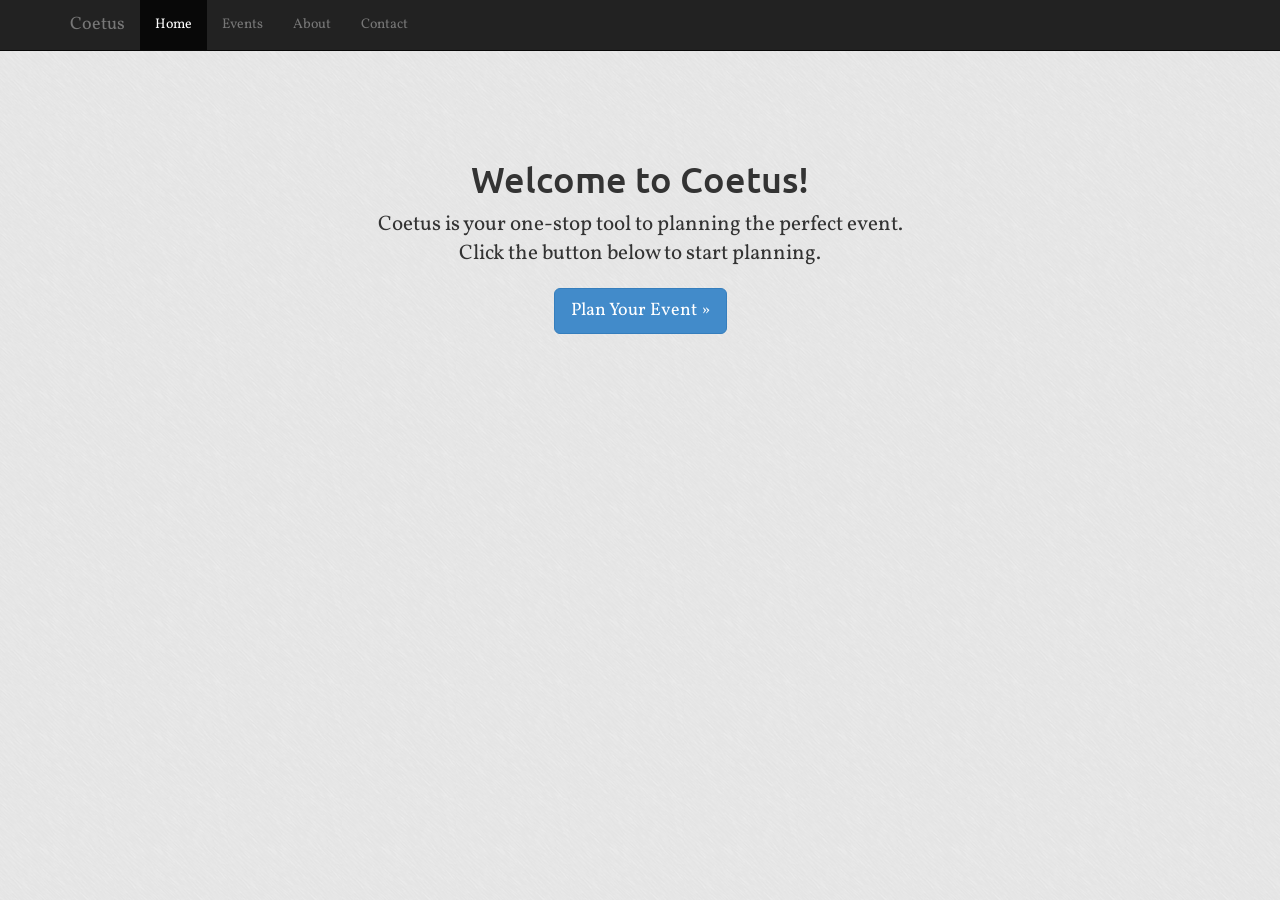
<file: index.html>
<!DOCTYPE html>
<html lang="en">
  <head>
    <meta charset="utf-8">
    <meta http-equiv="X-UA-Compatible" content="IE=edge">
    <meta name="viewport" content="width=device-width, initial-scale=1">
    <meta name="description" content="">
    <meta name="author" content="">
    <link rel="icon" href="bower_components/bootstrap/favicon.ico">

    <title>Coetus</title>

    <!-- Bootstrap core CSS -->
    <link href="bower_components/bootstrap/dist/css/bootstrap.min.css" rel="stylesheet">
	
	<!-- Google font CSS -->
	<link href="http://fonts.googleapis.com/css?family=Ubuntu:bold" rel="stylesheet" type="text/css">
	<link href="http://fonts.googleapis.com/css?family=Vollkorn" rel="stylesheet" type="text/css">


    <!-- Custom styles for this template -->
    <link href="starter-template.css" rel="stylesheet">

    <!-- HTML5 shim and Respond.js IE8 support of HTML5 elements and media queries -->
    <!--[if lt IE 9]>
      <script src="https://oss.maxcdn.com/html5shiv/3.7.2/html5shiv.min.js"></script>
      <script src="https://oss.maxcdn.com/respond/1.4.2/respond.min.js"></script>
    <![endif]-->
  </head>

  <body>

    <div class="navbar navbar-inverse navbar-fixed-top" role="navigation">
      <div class="container">
        <div class="navbar-header">
          <button type="button" class="navbar-toggle" data-toggle="collapse" data-target=".navbar-collapse">
            <span class="sr-only">Toggle navigation</span>
            <span class="icon-bar"></span>
            <span class="icon-bar"></span>
            <span class="icon-bar"></span>
          </button>
          <a class="navbar-brand" href="index.html">Coetus</a>
        </div>
        <div class="collapse navbar-collapse">
          <ul class="nav navbar-nav">
            <li class="active"><a href="index.html">Home</a></li>
			<li><a href="inner/inner.html">Events</a></li>
            <li><a href="#about">About</a></li>
            <li><a href="#contact">Contact</a></li>
          </ul>
        </div><!--/.nav-collapse -->
      </div>
    </div>
	
	

    <div class="container">

      <div class="starter-template">
        <h1>Welcome to Coetus!</h1>
        <p class="lead">Coetus is your one-stop tool to planning the perfect event.<br> Click the button below to start planning.</p>
		<p><a href="inner/inner.html" class="btn btn-primary btn-lg" role="button">Plan Your Event &raquo;</a></p>
      </div>

    </div><!-- /.container -->


    <!-- Bootstrap core JavaScript
    ================================================== -->
    <!-- Placed at the end of the document so the pages load faster -->
    <script type="text/javascript" src="bower_components/jquery/dist/jquery.min.js"></script>
    <script src="bower_components/bootstrap/dist/js/bootstrap.min.js"></script>
	<script type="text/javascript" src="script.js"> </script>
	<script type="text/javascript" src="angular.min.js"></script>
	
  </body>
</html>
</file>
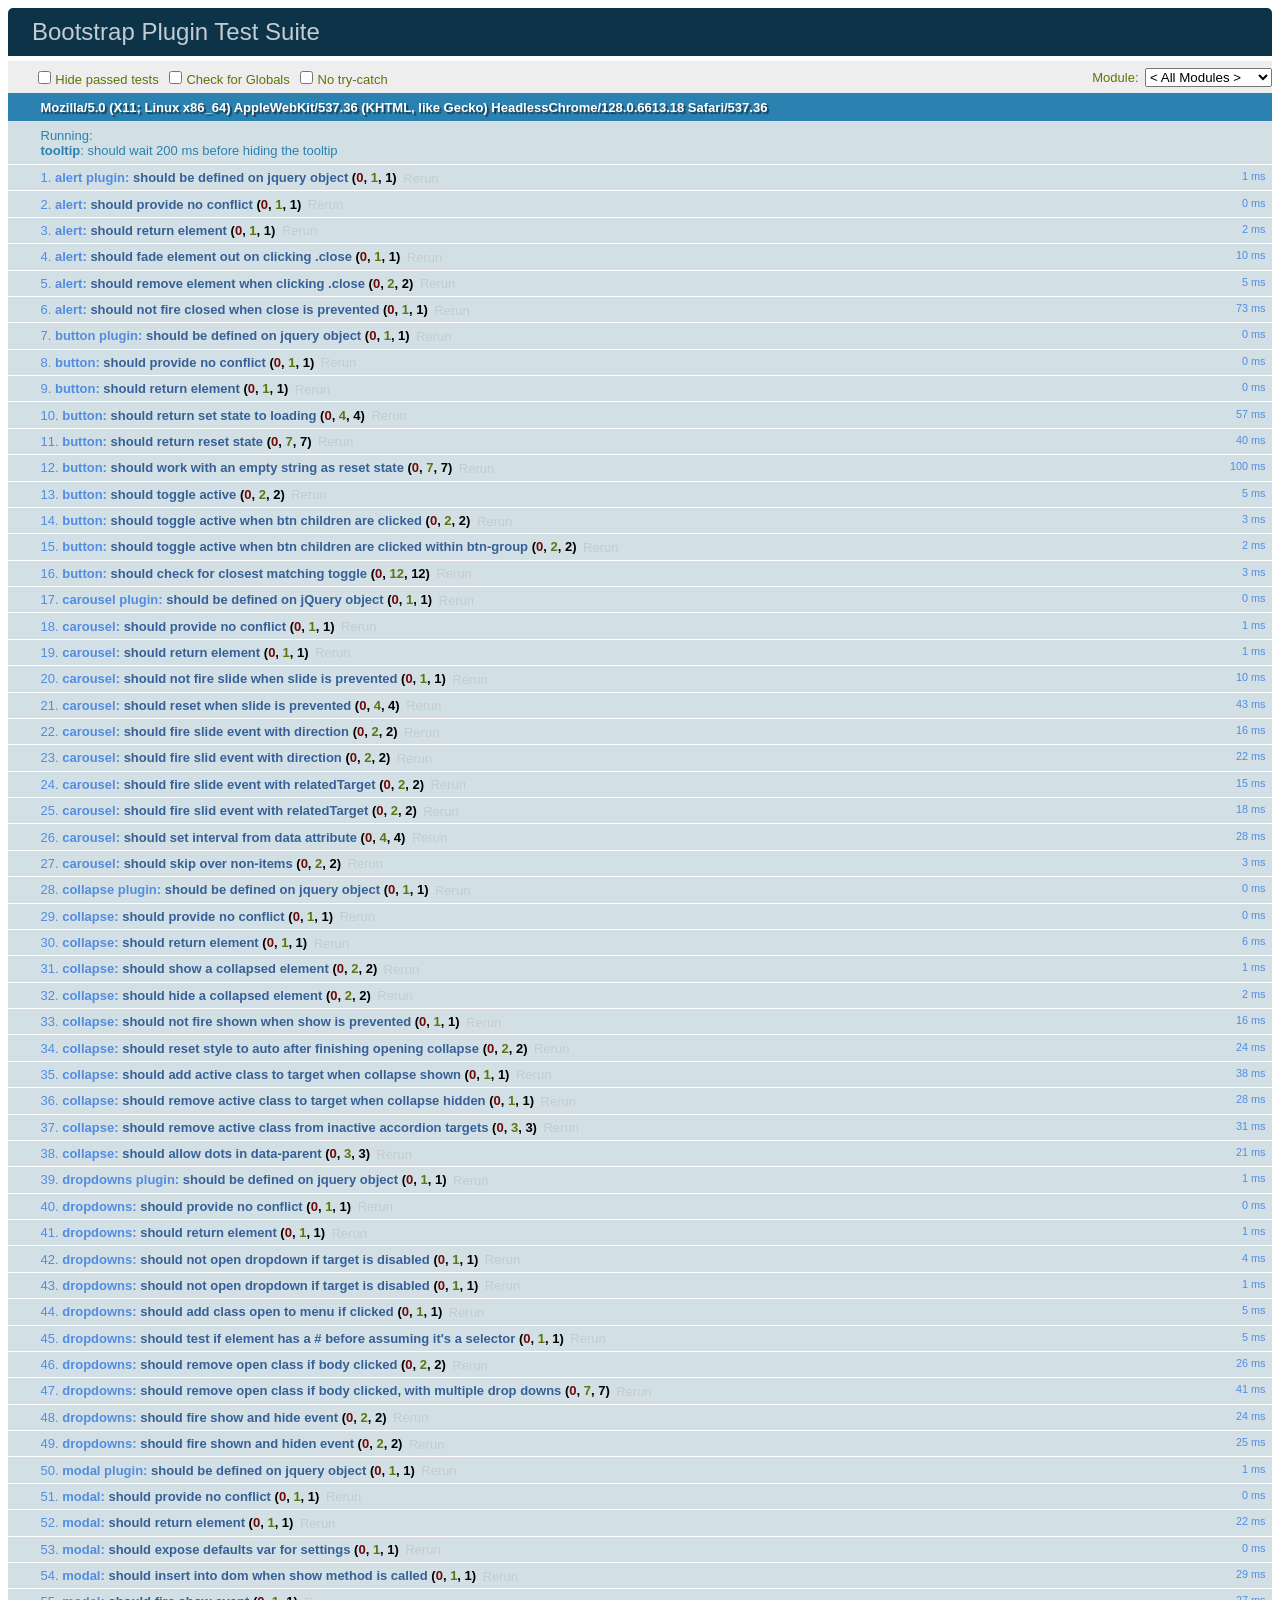
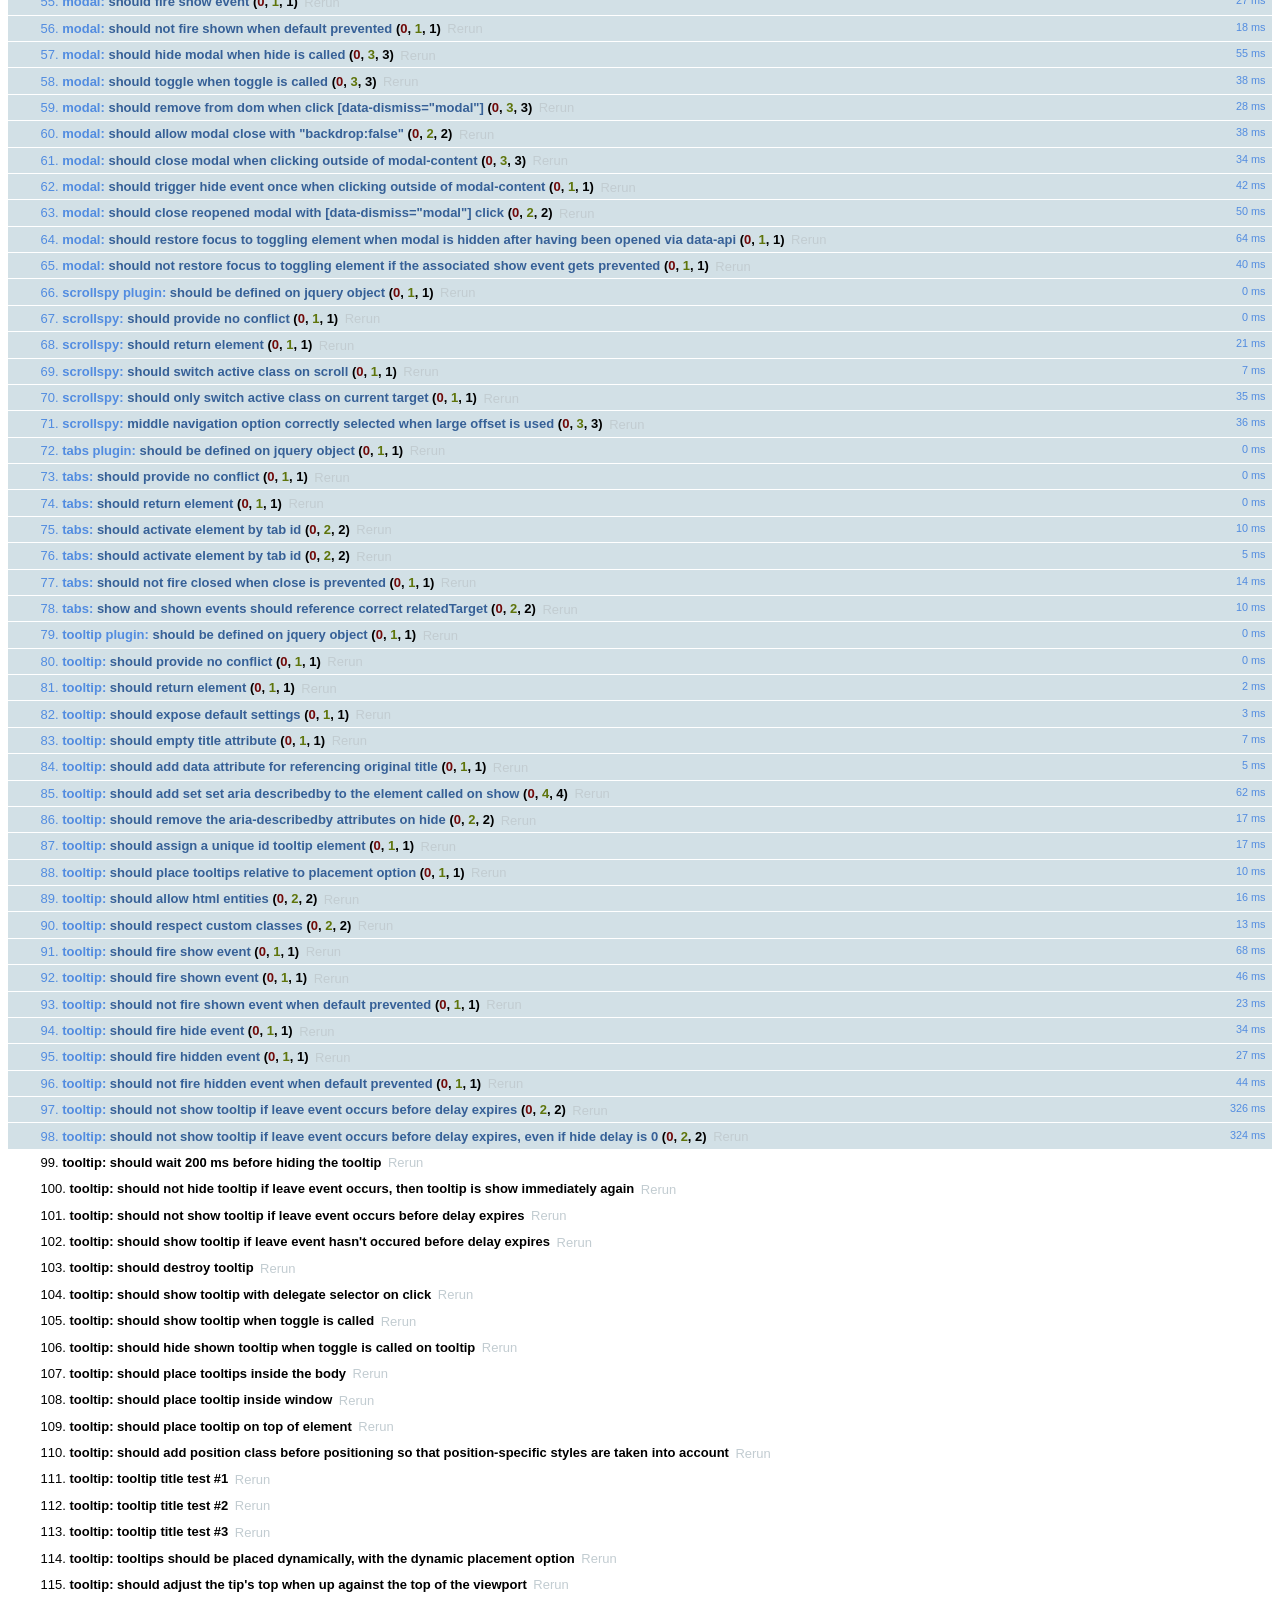
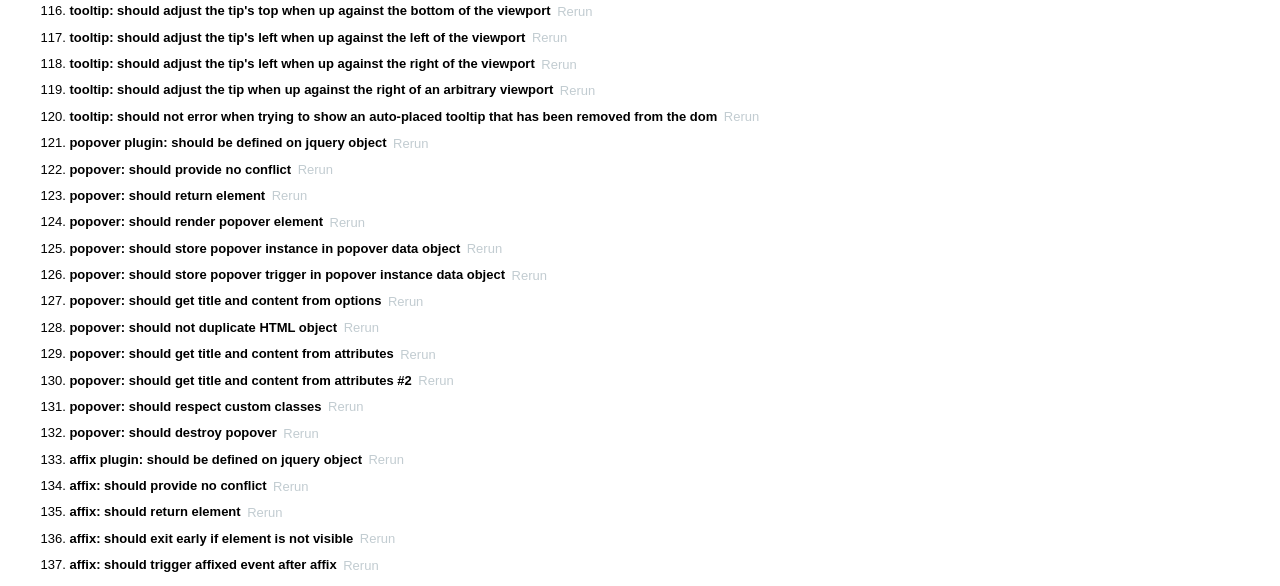
<file: bootstrap-3.2.0/js/tests/index.html>
<!DOCTYPE html>
<html>
  <head>
    <meta charset="utf-8">
    <title>Bootstrap Plugin Test Suite</title>

    <!-- jQuery -->
    <script src="vendor/jquery.min.js"></script>

    <!-- QUnit -->
    <link rel="stylesheet" href="vendor/qunit.css" media="screen">
    <script src="vendor/qunit.js"></script>
    <script>
      // See https://github.com/axemclion/grunt-saucelabs#test-result-details-with-qunit
      var log = []
      QUnit.done = function (test_results) {
        var tests = log.map(function (details) {
          return {
            name: details.name,
            result: details.result,
            expected: details.expected,
            actual: details.actual,
            source: details.source
          }
        })
        test_results.tests = tests

        // Delaying results a bit because in real-world scenario you won't get them immediately
        setTimeout(function () {
          window.global_test_results = test_results
        }, 2000)
      }

      QUnit.testStart(function (testDetails) {
        QUnit.log = function (details) {
          if (!details.result) {
            details.name = testDetails.name
            log.push(details)
          }
        }
      })
    </script>

    <!-- Plugin sources -->
    <script>$.support.transition = false</script>
    <script src="../../js/alert.js"></script>
    <script src="../../js/button.js"></script>
    <script src="../../js/carousel.js"></script>
    <script src="../../js/collapse.js"></script>
    <script src="../../js/dropdown.js"></script>
    <script src="../../js/modal.js"></script>
    <script src="../../js/scrollspy.js"></script>
    <script src="../../js/tab.js"></script>
    <script src="../../js/tooltip.js"></script>
    <script src="../../js/popover.js"></script>
    <script src="../../js/affix.js"></script>

    <!-- Unit tests -->
    <script src="unit/alert.js"></script>
    <script src="unit/button.js"></script>
    <script src="unit/carousel.js"></script>
    <script src="unit/collapse.js"></script>
    <script src="unit/dropdown.js"></script>
    <script src="unit/modal.js"></script>
    <script src="unit/scrollspy.js"></script>
    <script src="unit/tab.js"></script>
    <script src="unit/tooltip.js"></script>
    <script src="unit/popover.js"></script>
    <script src="unit/affix.js"></script>

  </head>
  <body>
    <div>
      <div id="qunit"></div>
      <div id="qunit-fixture"></div>
    </div>
  </body>
</html>
</file>
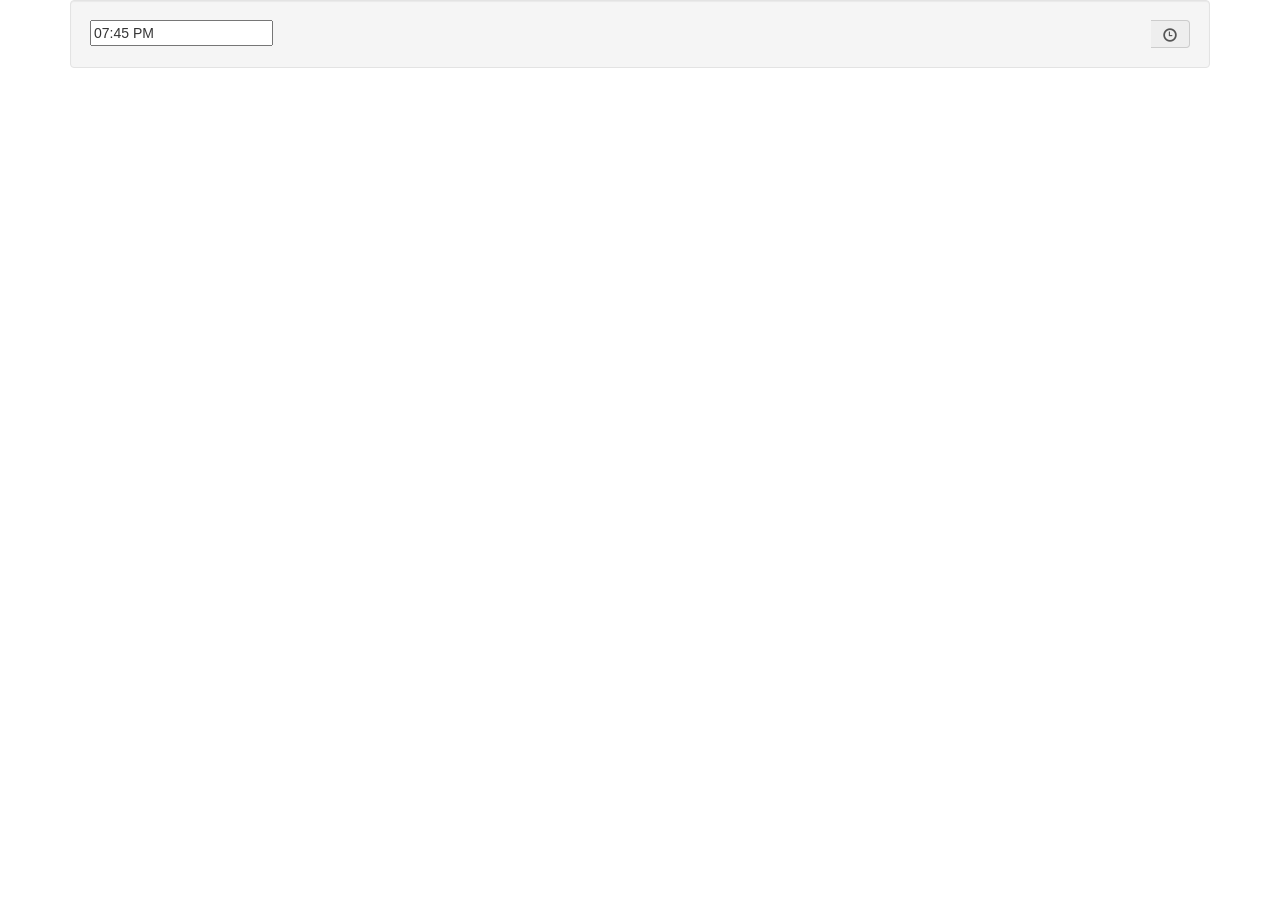
<file: bower_components/bootstrap-3-timepicker-master/demo/index.html>
<html>
    <head>
        <title>Bootstrap 3 Timepicker demo</title>
        <script src="//code.jquery.com/jquery-1.10.1.min.js"></script>
        <link rel="stylesheet" href="//netdna.bootstrapcdn.com/bootstrap/3.1.1/css/bootstrap.min.css">
        <script src="//netdna.bootstrapcdn.com/bootstrap/3.1.1/js/bootstrap.min.js"></script>

        <link href="../css/bootstrap-timepicker.min.css" rel="stylesheet">
        <script src="../js/bootstrap-timepicker.js"></script>
    </head>
    <body>
        <div class="container">
            <div class="col-md-12 well">
                <div class="input-group bootstrap-timepicker">
                    <input id="timepicker1" type="text" class="input-small">
                    <span class="input-group-addon"><i class="glyphicon glyphicon-time"></i></span>
                </div>
            </div>
        </div>
        <script type="text/javascript">
            $('#timepicker1').timepicker();
        </script>
    </body>
</html>
</file>
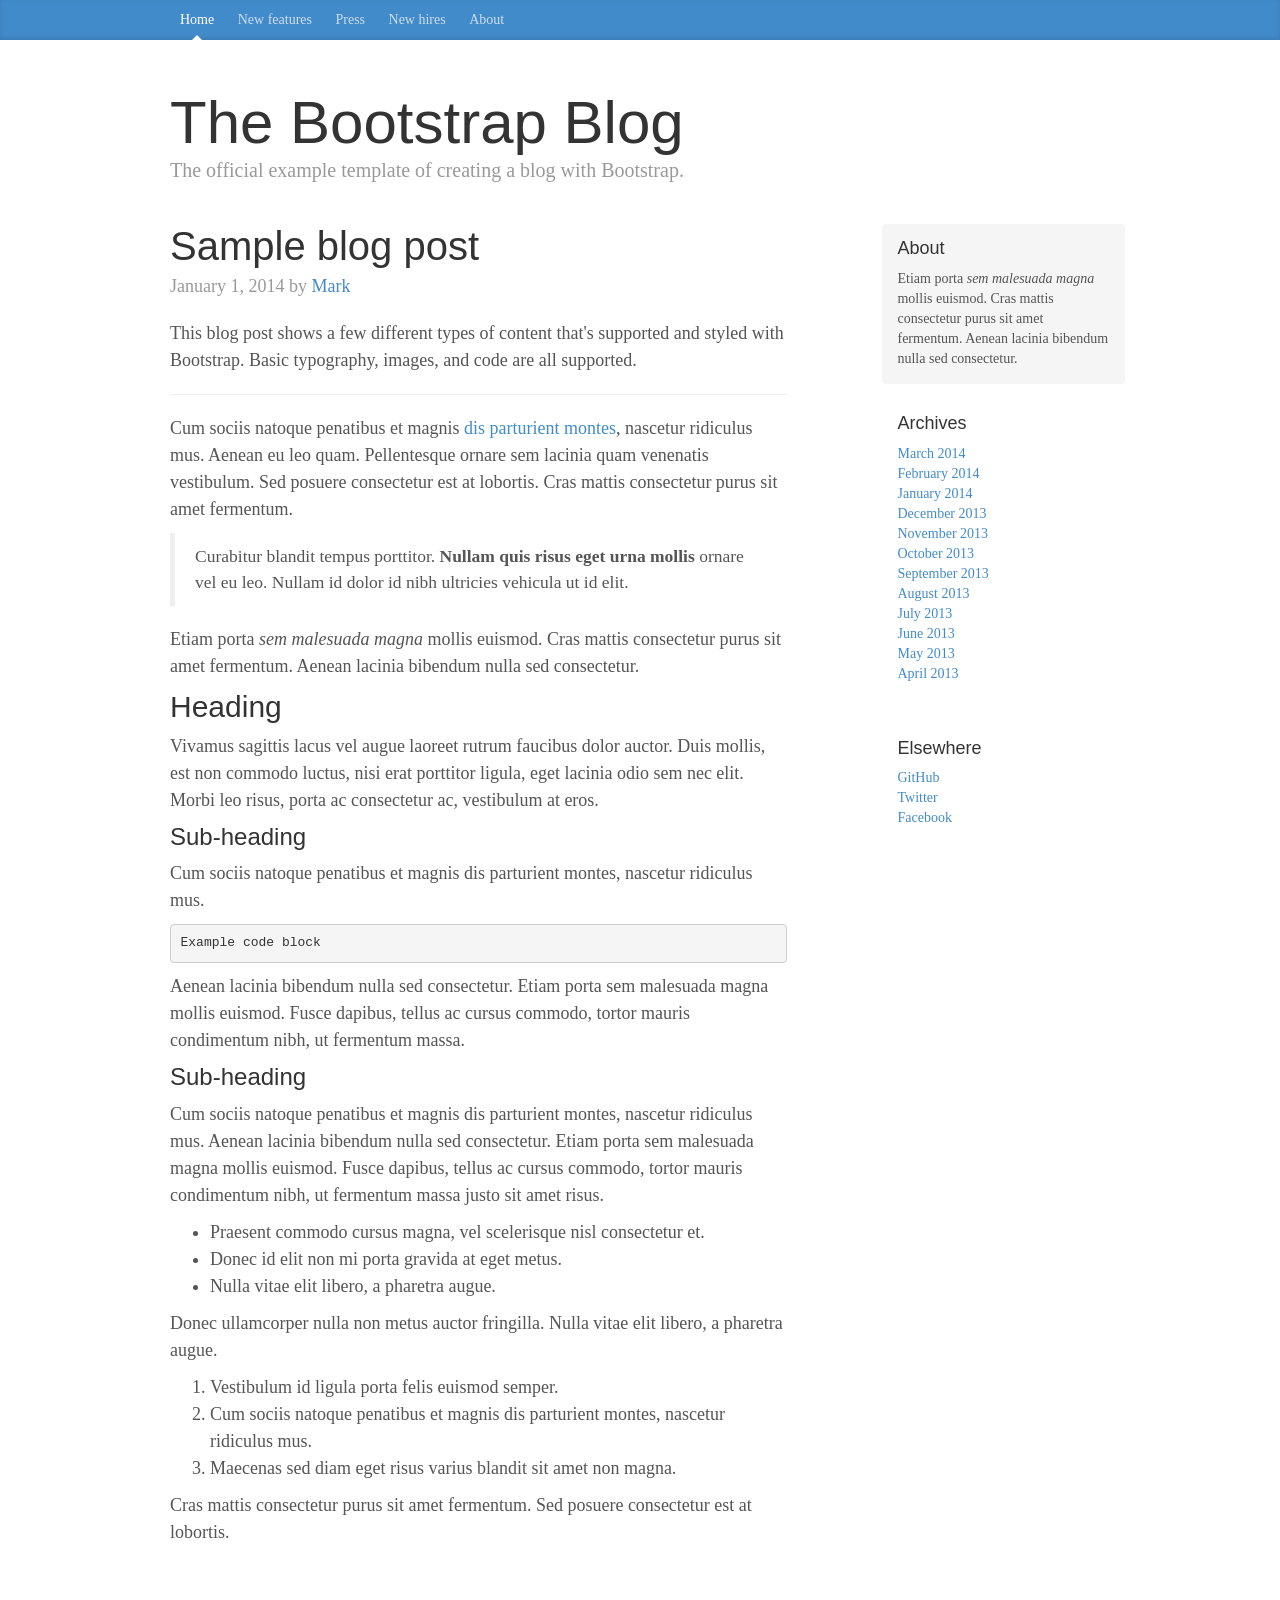
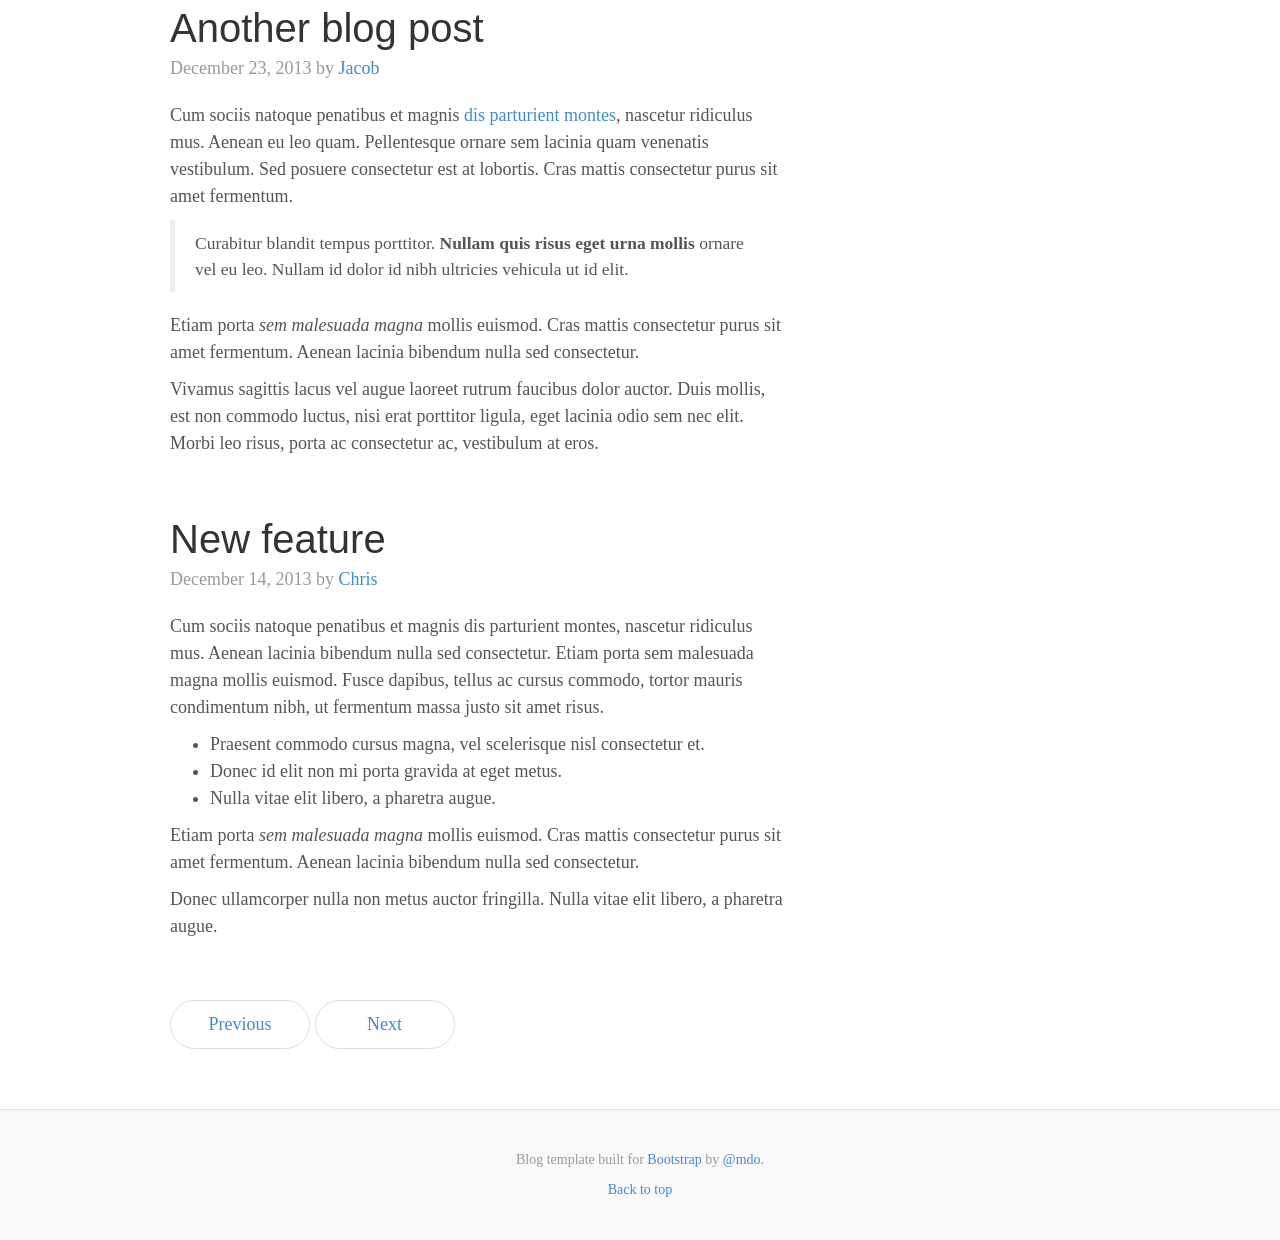
<file: bootstrap-3.2.0/docs/examples/blog/index.html>
<!DOCTYPE html>
<html lang="en">
  <head>
    <meta charset="utf-8">
    <meta http-equiv="X-UA-Compatible" content="IE=edge">
    <meta name="viewport" content="width=device-width, initial-scale=1">
    <meta name="description" content="">
    <meta name="author" content="">
    <link rel="icon" href="../../favicon.ico">

    <title>Blog Template for Bootstrap</title>

    <!-- Bootstrap core CSS -->
    <link href="../../dist/css/bootstrap.min.css" rel="stylesheet">

    <!-- Custom styles for this template -->
    <link href="blog.css" rel="stylesheet">

    <!-- Just for debugging purposes. Don't actually copy these 2 lines! -->
    <!--[if lt IE 9]><script src="../../assets/js/ie8-responsive-file-warning.js"></script><![endif]-->
    <script src="../../assets/js/ie-emulation-modes-warning.js"></script>

    <!-- IE10 viewport hack for Surface/desktop Windows 8 bug -->
    <script src="../../assets/js/ie10-viewport-bug-workaround.js"></script>

    <!-- HTML5 shim and Respond.js IE8 support of HTML5 elements and media queries -->
    <!--[if lt IE 9]>
      <script src="https://oss.maxcdn.com/html5shiv/3.7.2/html5shiv.min.js"></script>
      <script src="https://oss.maxcdn.com/respond/1.4.2/respond.min.js"></script>
    <![endif]-->
  </head>

  <body>

    <div class="blog-masthead">
      <div class="container">
        <nav class="blog-nav">
          <a class="blog-nav-item active" href="#">Home</a>
          <a class="blog-nav-item" href="#">New features</a>
          <a class="blog-nav-item" href="#">Press</a>
          <a class="blog-nav-item" href="#">New hires</a>
          <a class="blog-nav-item" href="#">About</a>
        </nav>
      </div>
    </div>

    <div class="container">

      <div class="blog-header">
        <h1 class="blog-title">The Bootstrap Blog</h1>
        <p class="lead blog-description">The official example template of creating a blog with Bootstrap.</p>
      </div>

      <div class="row">

        <div class="col-sm-8 blog-main">

          <div class="blog-post">
            <h2 class="blog-post-title">Sample blog post</h2>
            <p class="blog-post-meta">January 1, 2014 by <a href="#">Mark</a></p>

            <p>This blog post shows a few different types of content that's supported and styled with Bootstrap. Basic typography, images, and code are all supported.</p>
            <hr>
            <p>Cum sociis natoque penatibus et magnis <a href="#">dis parturient montes</a>, nascetur ridiculus mus. Aenean eu leo quam. Pellentesque ornare sem lacinia quam venenatis vestibulum. Sed posuere consectetur est at lobortis. Cras mattis consectetur purus sit amet fermentum.</p>
            <blockquote>
              <p>Curabitur blandit tempus porttitor. <strong>Nullam quis risus eget urna mollis</strong> ornare vel eu leo. Nullam id dolor id nibh ultricies vehicula ut id elit.</p>
            </blockquote>
            <p>Etiam porta <em>sem malesuada magna</em> mollis euismod. Cras mattis consectetur purus sit amet fermentum. Aenean lacinia bibendum nulla sed consectetur.</p>
            <h2>Heading</h2>
            <p>Vivamus sagittis lacus vel augue laoreet rutrum faucibus dolor auctor. Duis mollis, est non commodo luctus, nisi erat porttitor ligula, eget lacinia odio sem nec elit. Morbi leo risus, porta ac consectetur ac, vestibulum at eros.</p>
            <h3>Sub-heading</h3>
            <p>Cum sociis natoque penatibus et magnis dis parturient montes, nascetur ridiculus mus.</p>
            <pre><code>Example code block</code></pre>
            <p>Aenean lacinia bibendum nulla sed consectetur. Etiam porta sem malesuada magna mollis euismod. Fusce dapibus, tellus ac cursus commodo, tortor mauris condimentum nibh, ut fermentum massa.</p>
            <h3>Sub-heading</h3>
            <p>Cum sociis natoque penatibus et magnis dis parturient montes, nascetur ridiculus mus. Aenean lacinia bibendum nulla sed consectetur. Etiam porta sem malesuada magna mollis euismod. Fusce dapibus, tellus ac cursus commodo, tortor mauris condimentum nibh, ut fermentum massa justo sit amet risus.</p>
            <ul>
              <li>Praesent commodo cursus magna, vel scelerisque nisl consectetur et.</li>
              <li>Donec id elit non mi porta gravida at eget metus.</li>
              <li>Nulla vitae elit libero, a pharetra augue.</li>
            </ul>
            <p>Donec ullamcorper nulla non metus auctor fringilla. Nulla vitae elit libero, a pharetra augue.</p>
            <ol>
              <li>Vestibulum id ligula porta felis euismod semper.</li>
              <li>Cum sociis natoque penatibus et magnis dis parturient montes, nascetur ridiculus mus.</li>
              <li>Maecenas sed diam eget risus varius blandit sit amet non magna.</li>
            </ol>
            <p>Cras mattis consectetur purus sit amet fermentum. Sed posuere consectetur est at lobortis.</p>
          </div><!-- /.blog-post -->

          <div class="blog-post">
            <h2 class="blog-post-title">Another blog post</h2>
            <p class="blog-post-meta">December 23, 2013 by <a href="#">Jacob</a></p>

            <p>Cum sociis natoque penatibus et magnis <a href="#">dis parturient montes</a>, nascetur ridiculus mus. Aenean eu leo quam. Pellentesque ornare sem lacinia quam venenatis vestibulum. Sed posuere consectetur est at lobortis. Cras mattis consectetur purus sit amet fermentum.</p>
            <blockquote>
              <p>Curabitur blandit tempus porttitor. <strong>Nullam quis risus eget urna mollis</strong> ornare vel eu leo. Nullam id dolor id nibh ultricies vehicula ut id elit.</p>
            </blockquote>
            <p>Etiam porta <em>sem malesuada magna</em> mollis euismod. Cras mattis consectetur purus sit amet fermentum. Aenean lacinia bibendum nulla sed consectetur.</p>
            <p>Vivamus sagittis lacus vel augue laoreet rutrum faucibus dolor auctor. Duis mollis, est non commodo luctus, nisi erat porttitor ligula, eget lacinia odio sem nec elit. Morbi leo risus, porta ac consectetur ac, vestibulum at eros.</p>
          </div><!-- /.blog-post -->

          <div class="blog-post">
            <h2 class="blog-post-title">New feature</h2>
            <p class="blog-post-meta">December 14, 2013 by <a href="#">Chris</a></p>

            <p>Cum sociis natoque penatibus et magnis dis parturient montes, nascetur ridiculus mus. Aenean lacinia bibendum nulla sed consectetur. Etiam porta sem malesuada magna mollis euismod. Fusce dapibus, tellus ac cursus commodo, tortor mauris condimentum nibh, ut fermentum massa justo sit amet risus.</p>
            <ul>
              <li>Praesent commodo cursus magna, vel scelerisque nisl consectetur et.</li>
              <li>Donec id elit non mi porta gravida at eget metus.</li>
              <li>Nulla vitae elit libero, a pharetra augue.</li>
            </ul>
            <p>Etiam porta <em>sem malesuada magna</em> mollis euismod. Cras mattis consectetur purus sit amet fermentum. Aenean lacinia bibendum nulla sed consectetur.</p>
            <p>Donec ullamcorper nulla non metus auctor fringilla. Nulla vitae elit libero, a pharetra augue.</p>
          </div><!-- /.blog-post -->

          <ul class="pager">
            <li><a href="#">Previous</a></li>
            <li><a href="#">Next</a></li>
          </ul>

        </div><!-- /.blog-main -->

        <div class="col-sm-3 col-sm-offset-1 blog-sidebar">
          <div class="sidebar-module sidebar-module-inset">
            <h4>About</h4>
            <p>Etiam porta <em>sem malesuada magna</em> mollis euismod. Cras mattis consectetur purus sit amet fermentum. Aenean lacinia bibendum nulla sed consectetur.</p>
          </div>
          <div class="sidebar-module">
            <h4>Archives</h4>
            <ol class="list-unstyled">
              <li><a href="#">March 2014</a></li>
              <li><a href="#">February 2014</a></li>
              <li><a href="#">January 2014</a></li>
              <li><a href="#">December 2013</a></li>
              <li><a href="#">November 2013</a></li>
              <li><a href="#">October 2013</a></li>
              <li><a href="#">September 2013</a></li>
              <li><a href="#">August 2013</a></li>
              <li><a href="#">July 2013</a></li>
              <li><a href="#">June 2013</a></li>
              <li><a href="#">May 2013</a></li>
              <li><a href="#">April 2013</a></li>
            </ol>
          </div>
          <div class="sidebar-module">
            <h4>Elsewhere</h4>
            <ol class="list-unstyled">
              <li><a href="#">GitHub</a></li>
              <li><a href="#">Twitter</a></li>
              <li><a href="#">Facebook</a></li>
            </ol>
          </div>
        </div><!-- /.blog-sidebar -->

      </div><!-- /.row -->

    </div><!-- /.container -->

    <div class="blog-footer">
      <p>Blog template built for <a href="http://getbootstrap.com">Bootstrap</a> by <a href="https://twitter.com/mdo">@mdo</a>.</p>
      <p>
        <a href="#">Back to top</a>
      </p>
    </div>


    <!-- Bootstrap core JavaScript
    ================================================== -->
    <!-- Placed at the end of the document so the pages load faster -->
    <script src="https://ajax.googleapis.com/ajax/libs/jquery/1.11.1/jquery.min.js"></script>
    <script src="../../dist/js/bootstrap.min.js"></script>
    <script src="../../assets/js/docs.min.js"></script>
  </body>
</html>
</file>
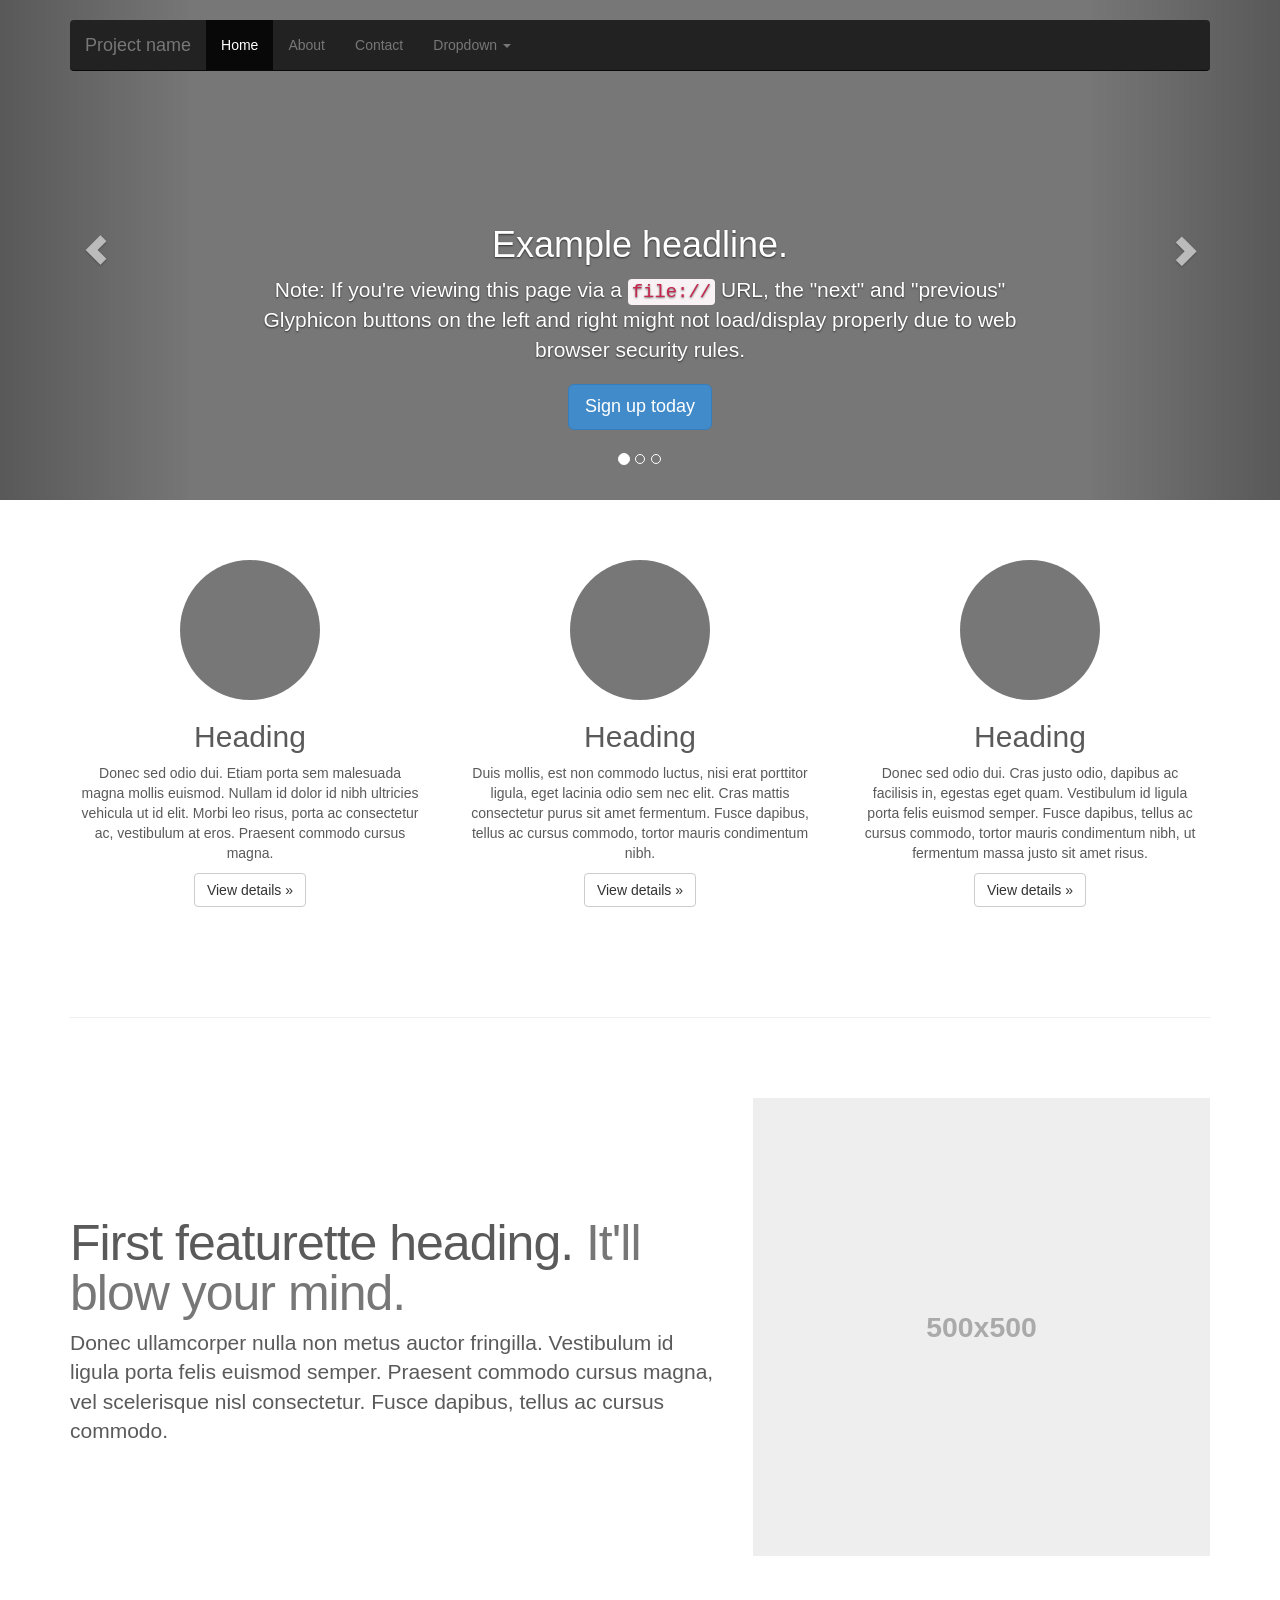
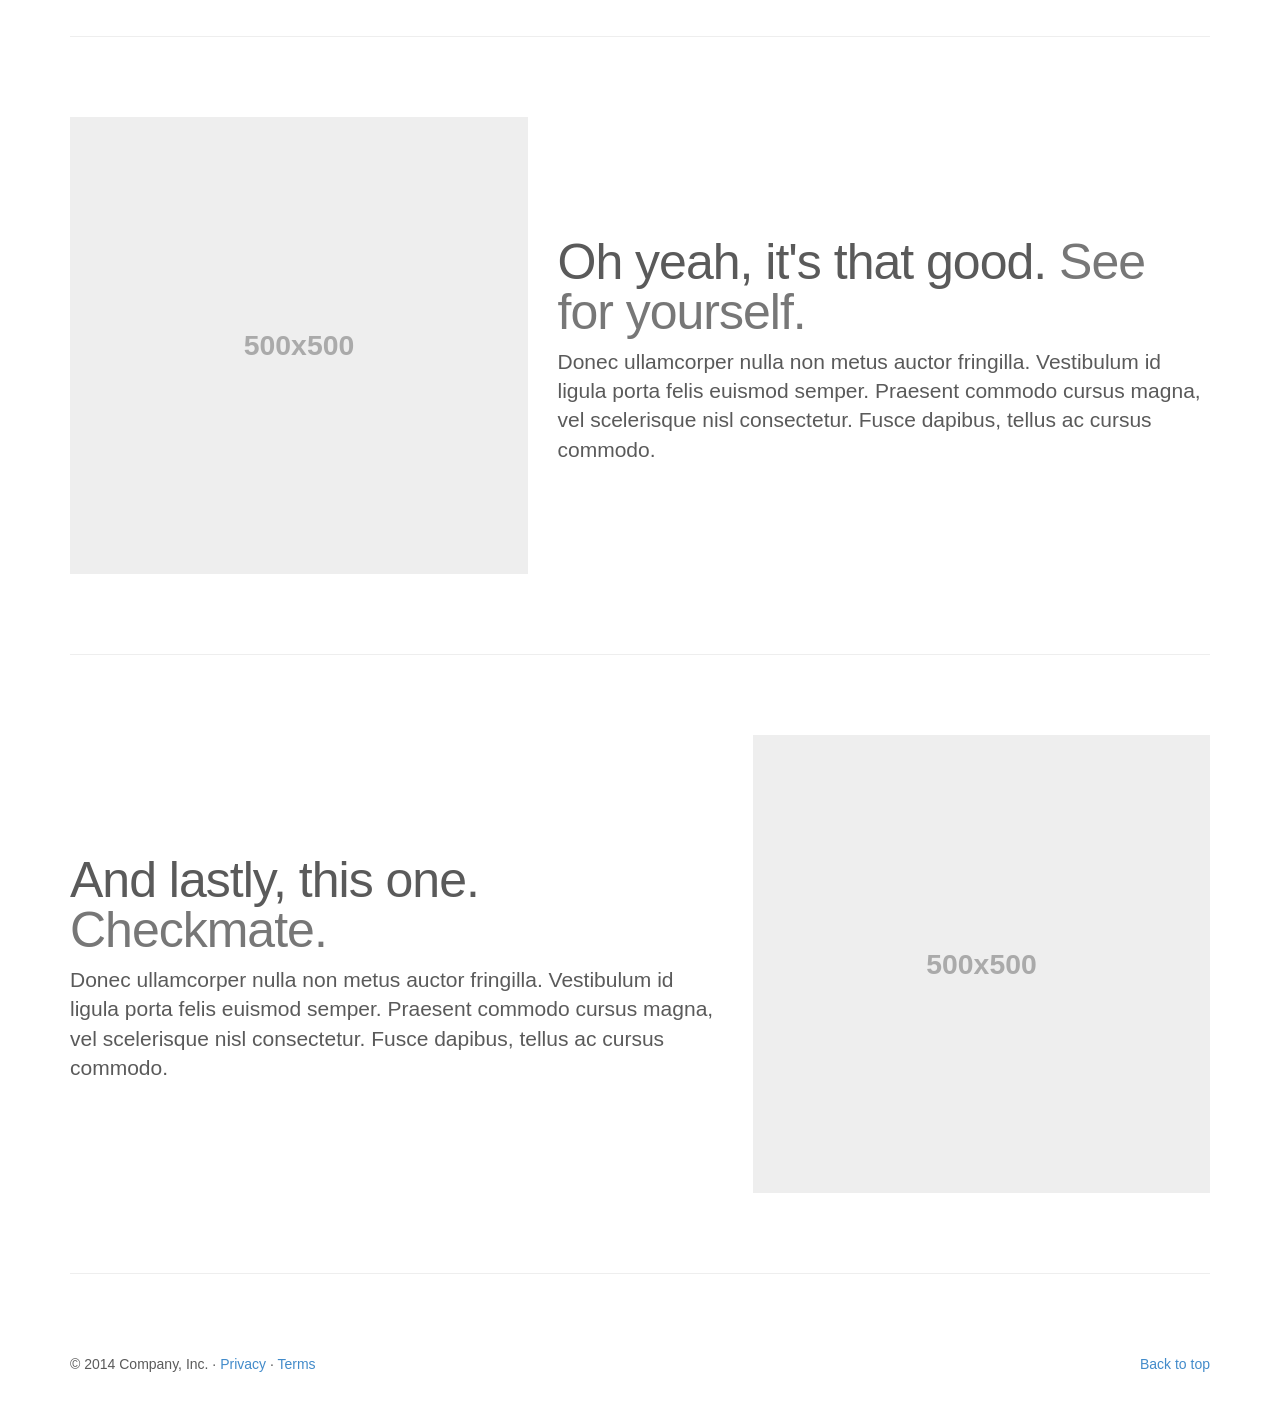
<file: bootstrap-3.2.0/docs/examples/carousel/index.html>
<!DOCTYPE html>
<html lang="en">
  <head>
    <meta charset="utf-8">
    <meta http-equiv="X-UA-Compatible" content="IE=edge">
    <meta name="viewport" content="width=device-width, initial-scale=1">
    <meta name="description" content="">
    <meta name="author" content="">
    <link rel="icon" href="../../favicon.ico">

    <title>Carousel Template for Bootstrap</title>

    <!-- Bootstrap core CSS -->
    <link href="../../dist/css/bootstrap.min.css" rel="stylesheet">

    <!-- Just for debugging purposes. Don't actually copy these 2 lines! -->
    <!--[if lt IE 9]><script src="../../assets/js/ie8-responsive-file-warning.js"></script><![endif]-->
    <script src="../../assets/js/ie-emulation-modes-warning.js"></script>

    <!-- IE10 viewport hack for Surface/desktop Windows 8 bug -->
    <script src="../../assets/js/ie10-viewport-bug-workaround.js"></script>

    <!-- HTML5 shim and Respond.js IE8 support of HTML5 elements and media queries -->
    <!--[if lt IE 9]>
      <script src="https://oss.maxcdn.com/html5shiv/3.7.2/html5shiv.min.js"></script>
      <script src="https://oss.maxcdn.com/respond/1.4.2/respond.min.js"></script>
    <![endif]-->

    <!-- Custom styles for this template -->
    <link href="carousel.css" rel="stylesheet">
  </head>
<!-- NAVBAR
================================================== -->
  <body>
    <div class="navbar-wrapper">
      <div class="container">

        <div class="navbar navbar-inverse navbar-static-top" role="navigation">
          <div class="container">
            <div class="navbar-header">
              <button type="button" class="navbar-toggle" data-toggle="collapse" data-target=".navbar-collapse">
                <span class="sr-only">Toggle navigation</span>
                <span class="icon-bar"></span>
                <span class="icon-bar"></span>
                <span class="icon-bar"></span>
              </button>
              <a class="navbar-brand" href="#">Project name</a>
            </div>
            <div class="navbar-collapse collapse">
              <ul class="nav navbar-nav">
                <li class="active"><a href="#">Home</a></li>
                <li><a href="#about">About</a></li>
                <li><a href="#contact">Contact</a></li>
                <li class="dropdown">
                  <a href="#" class="dropdown-toggle" data-toggle="dropdown">Dropdown <span class="caret"></span></a>
                  <ul class="dropdown-menu" role="menu">
                    <li><a href="#">Action</a></li>
                    <li><a href="#">Another action</a></li>
                    <li><a href="#">Something else here</a></li>
                    <li class="divider"></li>
                    <li class="dropdown-header">Nav header</li>
                    <li><a href="#">Separated link</a></li>
                    <li><a href="#">One more separated link</a></li>
                  </ul>
                </li>
              </ul>
            </div>
          </div>
        </div>

      </div>
    </div>


    <!-- Carousel
    ================================================== -->
    <div id="myCarousel" class="carousel slide" data-ride="carousel">
      <!-- Indicators -->
      <ol class="carousel-indicators">
        <li data-target="#myCarousel" data-slide-to="0" class="active"></li>
        <li data-target="#myCarousel" data-slide-to="1"></li>
        <li data-target="#myCarousel" data-slide-to="2"></li>
      </ol>
      <div class="carousel-inner">
        <div class="item active">
          <img src="[data-uri]" alt="First slide">
          <div class="container">
            <div class="carousel-caption">
              <h1>Example headline.</h1>
              <p>Note: If you're viewing this page via a <code>file://</code> URL, the "next" and "previous" Glyphicon buttons on the left and right might not load/display properly due to web browser security rules.</p>
              <p><a class="btn btn-lg btn-primary" href="#" role="button">Sign up today</a></p>
            </div>
          </div>
        </div>
        <div class="item">
          <img src="[data-uri]" alt="Second slide">
          <div class="container">
            <div class="carousel-caption">
              <h1>Another example headline.</h1>
              <p>Cras justo odio, dapibus ac facilisis in, egestas eget quam. Donec id elit non mi porta gravida at eget metus. Nullam id dolor id nibh ultricies vehicula ut id elit.</p>
              <p><a class="btn btn-lg btn-primary" href="#" role="button">Learn more</a></p>
            </div>
          </div>
        </div>
        <div class="item">
          <img src="[data-uri]" alt="Third slide">
          <div class="container">
            <div class="carousel-caption">
              <h1>One more for good measure.</h1>
              <p>Cras justo odio, dapibus ac facilisis in, egestas eget quam. Donec id elit non mi porta gravida at eget metus. Nullam id dolor id nibh ultricies vehicula ut id elit.</p>
              <p><a class="btn btn-lg btn-primary" href="#" role="button">Browse gallery</a></p>
            </div>
          </div>
        </div>
      </div>
      <a class="left carousel-control" href="#myCarousel" role="button" data-slide="prev"><span class="glyphicon glyphicon-chevron-left"></span></a>
      <a class="right carousel-control" href="#myCarousel" role="button" data-slide="next"><span class="glyphicon glyphicon-chevron-right"></span></a>
    </div><!-- /.carousel -->



    <!-- Marketing messaging and featurettes
    ================================================== -->
    <!-- Wrap the rest of the page in another container to center all the content. -->

    <div class="container marketing">

      <!-- Three columns of text below the carousel -->
      <div class="row">
        <div class="col-lg-4">
          <img class="img-circle" src="[data-uri]" alt="Generic placeholder image" style="width: 140px; height: 140px;">
          <h2>Heading</h2>
          <p>Donec sed odio dui. Etiam porta sem malesuada magna mollis euismod. Nullam id dolor id nibh ultricies vehicula ut id elit. Morbi leo risus, porta ac consectetur ac, vestibulum at eros. Praesent commodo cursus magna.</p>
          <p><a class="btn btn-default" href="#" role="button">View details &raquo;</a></p>
        </div><!-- /.col-lg-4 -->
        <div class="col-lg-4">
          <img class="img-circle" src="[data-uri]" alt="Generic placeholder image" style="width: 140px; height: 140px;">
          <h2>Heading</h2>
          <p>Duis mollis, est non commodo luctus, nisi erat porttitor ligula, eget lacinia odio sem nec elit. Cras mattis consectetur purus sit amet fermentum. Fusce dapibus, tellus ac cursus commodo, tortor mauris condimentum nibh.</p>
          <p><a class="btn btn-default" href="#" role="button">View details &raquo;</a></p>
        </div><!-- /.col-lg-4 -->
        <div class="col-lg-4">
          <img class="img-circle" src="[data-uri]" alt="Generic placeholder image" style="width: 140px; height: 140px;">
          <h2>Heading</h2>
          <p>Donec sed odio dui. Cras justo odio, dapibus ac facilisis in, egestas eget quam. Vestibulum id ligula porta felis euismod semper. Fusce dapibus, tellus ac cursus commodo, tortor mauris condimentum nibh, ut fermentum massa justo sit amet risus.</p>
          <p><a class="btn btn-default" href="#" role="button">View details &raquo;</a></p>
        </div><!-- /.col-lg-4 -->
      </div><!-- /.row -->


      <!-- START THE FEATURETTES -->

      <hr class="featurette-divider">

      <div class="row featurette">
        <div class="col-md-7">
          <h2 class="featurette-heading">First featurette heading. <span class="text-muted">It'll blow your mind.</span></h2>
          <p class="lead">Donec ullamcorper nulla non metus auctor fringilla. Vestibulum id ligula porta felis euismod semper. Praesent commodo cursus magna, vel scelerisque nisl consectetur. Fusce dapibus, tellus ac cursus commodo.</p>
        </div>
        <div class="col-md-5">
          <img class="featurette-image img-responsive" data-src="holder.js/500x500/auto" alt="Generic placeholder image">
        </div>
      </div>

      <hr class="featurette-divider">

      <div class="row featurette">
        <div class="col-md-5">
          <img class="featurette-image img-responsive" data-src="holder.js/500x500/auto" alt="Generic placeholder image">
        </div>
        <div class="col-md-7">
          <h2 class="featurette-heading">Oh yeah, it's that good. <span class="text-muted">See for yourself.</span></h2>
          <p class="lead">Donec ullamcorper nulla non metus auctor fringilla. Vestibulum id ligula porta felis euismod semper. Praesent commodo cursus magna, vel scelerisque nisl consectetur. Fusce dapibus, tellus ac cursus commodo.</p>
        </div>
      </div>

      <hr class="featurette-divider">

      <div class="row featurette">
        <div class="col-md-7">
          <h2 class="featurette-heading">And lastly, this one. <span class="text-muted">Checkmate.</span></h2>
          <p class="lead">Donec ullamcorper nulla non metus auctor fringilla. Vestibulum id ligula porta felis euismod semper. Praesent commodo cursus magna, vel scelerisque nisl consectetur. Fusce dapibus, tellus ac cursus commodo.</p>
        </div>
        <div class="col-md-5">
          <img class="featurette-image img-responsive" data-src="holder.js/500x500/auto" alt="Generic placeholder image">
        </div>
      </div>

      <hr class="featurette-divider">

      <!-- /END THE FEATURETTES -->


      <!-- FOOTER -->
      <footer>
        <p class="pull-right"><a href="#">Back to top</a></p>
        <p>&copy; 2014 Company, Inc. &middot; <a href="#">Privacy</a> &middot; <a href="#">Terms</a></p>
      </footer>

    </div><!-- /.container -->


    <!-- Bootstrap core JavaScript
    ================================================== -->
    <!-- Placed at the end of the document so the pages load faster -->
    <script src="https://ajax.googleapis.com/ajax/libs/jquery/1.11.1/jquery.min.js"></script>
    <script src="../../dist/js/bootstrap.min.js"></script>
    <script src="../../assets/js/docs.min.js"></script>
  </body>
</html>
</file>
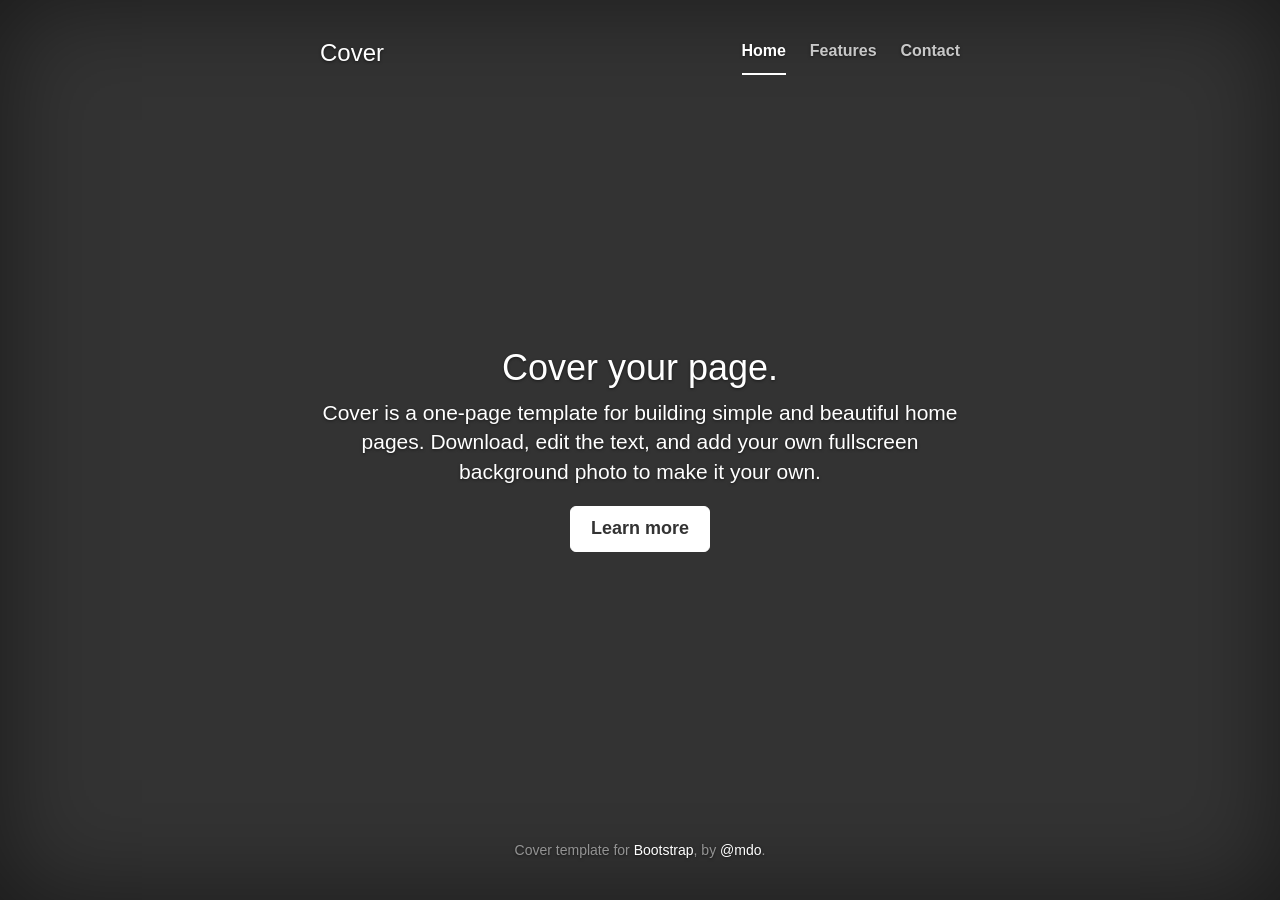
<file: bootstrap-3.2.0/docs/examples/cover/index.html>
<!DOCTYPE html>
<html lang="en">
  <head>
    <meta charset="utf-8">
    <meta http-equiv="X-UA-Compatible" content="IE=edge">
    <meta name="viewport" content="width=device-width, initial-scale=1">
    <meta name="description" content="">
    <meta name="author" content="">
    <link rel="icon" href="../../favicon.ico">

    <title>Cover Template for Bootstrap</title>

    <!-- Bootstrap core CSS -->
    <link href="../../dist/css/bootstrap.min.css" rel="stylesheet">

    <!-- Custom styles for this template -->
    <link href="cover.css" rel="stylesheet">

    <!-- Just for debugging purposes. Don't actually copy these 2 lines! -->
    <!--[if lt IE 9]><script src="../../assets/js/ie8-responsive-file-warning.js"></script><![endif]-->
    <script src="../../assets/js/ie-emulation-modes-warning.js"></script>

    <!-- IE10 viewport hack for Surface/desktop Windows 8 bug -->
    <script src="../../assets/js/ie10-viewport-bug-workaround.js"></script>

    <!-- HTML5 shim and Respond.js IE8 support of HTML5 elements and media queries -->
    <!--[if lt IE 9]>
      <script src="https://oss.maxcdn.com/html5shiv/3.7.2/html5shiv.min.js"></script>
      <script src="https://oss.maxcdn.com/respond/1.4.2/respond.min.js"></script>
    <![endif]-->
  </head>

  <body>

    <div class="site-wrapper">

      <div class="site-wrapper-inner">

        <div class="cover-container">

          <div class="masthead clearfix">
            <div class="inner">
              <h3 class="masthead-brand">Cover</h3>
              <ul class="nav masthead-nav">
                <li class="active"><a href="#">Home</a></li>
                <li><a href="#">Features</a></li>
                <li><a href="#">Contact</a></li>
              </ul>
            </div>
          </div>

          <div class="inner cover">
            <h1 class="cover-heading">Cover your page.</h1>
            <p class="lead">Cover is a one-page template for building simple and beautiful home pages. Download, edit the text, and add your own fullscreen background photo to make it your own.</p>
            <p class="lead">
              <a href="#" class="btn btn-lg btn-default">Learn more</a>
            </p>
          </div>

          <div class="mastfoot">
            <div class="inner">
              <p>Cover template for <a href="http://getbootstrap.com">Bootstrap</a>, by <a href="https://twitter.com/mdo">@mdo</a>.</p>
            </div>
          </div>

        </div>

      </div>

    </div>

    <!-- Bootstrap core JavaScript
    ================================================== -->
    <!-- Placed at the end of the document so the pages load faster -->
    <script src="https://ajax.googleapis.com/ajax/libs/jquery/1.11.1/jquery.min.js"></script>
    <script src="../../dist/js/bootstrap.min.js"></script>
    <script src="../../assets/js/docs.min.js"></script>
  </body>
</html>
</file>
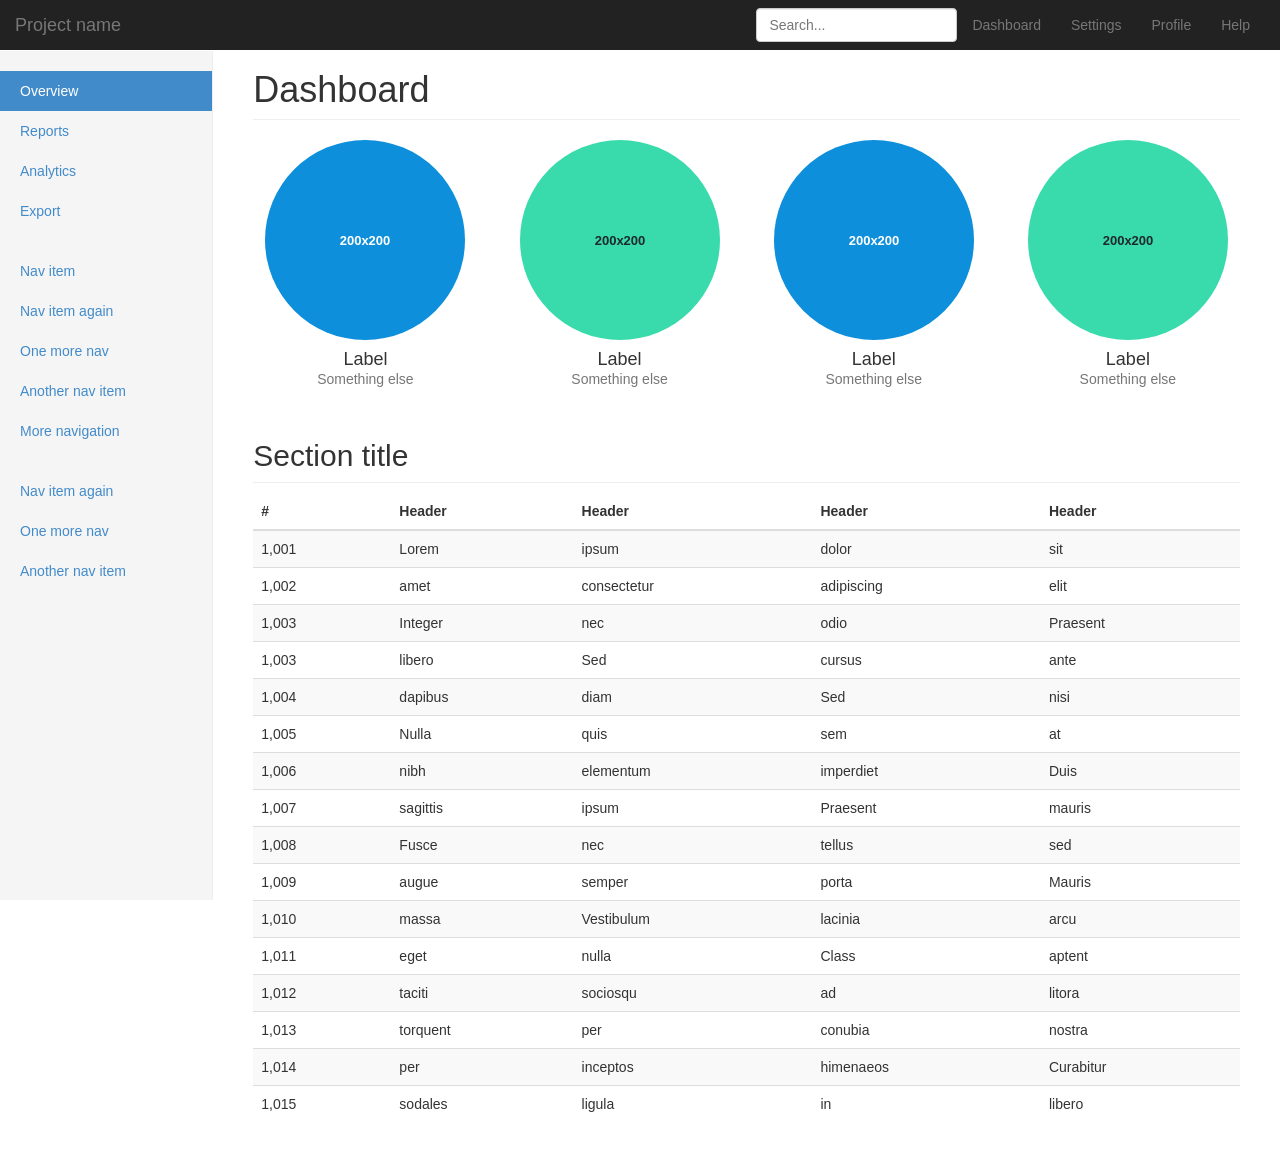
<file: bootstrap-3.2.0/docs/examples/dashboard/index.html>
<!DOCTYPE html>
<html lang="en">
  <head>
    <meta charset="utf-8">
    <meta http-equiv="X-UA-Compatible" content="IE=edge">
    <meta name="viewport" content="width=device-width, initial-scale=1">
    <meta name="description" content="">
    <meta name="author" content="">
    <link rel="icon" href="../../favicon.ico">

    <title>Dashboard Template for Bootstrap</title>

    <!-- Bootstrap core CSS -->
    <link href="../../dist/css/bootstrap.min.css" rel="stylesheet">

    <!-- Custom styles for this template -->
    <link href="dashboard.css" rel="stylesheet">

    <!-- Just for debugging purposes. Don't actually copy these 2 lines! -->
    <!--[if lt IE 9]><script src="../../assets/js/ie8-responsive-file-warning.js"></script><![endif]-->
    <script src="../../assets/js/ie-emulation-modes-warning.js"></script>

    <!-- IE10 viewport hack for Surface/desktop Windows 8 bug -->
    <script src="../../assets/js/ie10-viewport-bug-workaround.js"></script>

    <!-- HTML5 shim and Respond.js IE8 support of HTML5 elements and media queries -->
    <!--[if lt IE 9]>
      <script src="https://oss.maxcdn.com/html5shiv/3.7.2/html5shiv.min.js"></script>
      <script src="https://oss.maxcdn.com/respond/1.4.2/respond.min.js"></script>
    <![endif]-->
  </head>

  <body>

    <div class="navbar navbar-inverse navbar-fixed-top" role="navigation">
      <div class="container-fluid">
        <div class="navbar-header">
          <button type="button" class="navbar-toggle" data-toggle="collapse" data-target=".navbar-collapse">
            <span class="sr-only">Toggle navigation</span>
            <span class="icon-bar"></span>
            <span class="icon-bar"></span>
            <span class="icon-bar"></span>
          </button>
          <a class="navbar-brand" href="#">Project name</a>
        </div>
        <div class="navbar-collapse collapse">
          <ul class="nav navbar-nav navbar-right">
            <li><a href="#">Dashboard</a></li>
            <li><a href="#">Settings</a></li>
            <li><a href="#">Profile</a></li>
            <li><a href="#">Help</a></li>
          </ul>
          <form class="navbar-form navbar-right">
            <input type="text" class="form-control" placeholder="Search...">
          </form>
        </div>
      </div>
    </div>

    <div class="container-fluid">
      <div class="row">
        <div class="col-sm-3 col-md-2 sidebar">
          <ul class="nav nav-sidebar">
            <li class="active"><a href="#">Overview</a></li>
            <li><a href="#">Reports</a></li>
            <li><a href="#">Analytics</a></li>
            <li><a href="#">Export</a></li>
          </ul>
          <ul class="nav nav-sidebar">
            <li><a href="">Nav item</a></li>
            <li><a href="">Nav item again</a></li>
            <li><a href="">One more nav</a></li>
            <li><a href="">Another nav item</a></li>
            <li><a href="">More navigation</a></li>
          </ul>
          <ul class="nav nav-sidebar">
            <li><a href="">Nav item again</a></li>
            <li><a href="">One more nav</a></li>
            <li><a href="">Another nav item</a></li>
          </ul>
        </div>
        <div class="col-sm-9 col-sm-offset-3 col-md-10 col-md-offset-2 main">
          <h1 class="page-header">Dashboard</h1>

          <div class="row placeholders">
            <div class="col-xs-6 col-sm-3 placeholder">
              <img data-src="holder.js/200x200/auto/sky" class="img-responsive" alt="Generic placeholder thumbnail">
              <h4>Label</h4>
              <span class="text-muted">Something else</span>
            </div>
            <div class="col-xs-6 col-sm-3 placeholder">
              <img data-src="holder.js/200x200/auto/vine" class="img-responsive" alt="Generic placeholder thumbnail">
              <h4>Label</h4>
              <span class="text-muted">Something else</span>
            </div>
            <div class="col-xs-6 col-sm-3 placeholder">
              <img data-src="holder.js/200x200/auto/sky" class="img-responsive" alt="Generic placeholder thumbnail">
              <h4>Label</h4>
              <span class="text-muted">Something else</span>
            </div>
            <div class="col-xs-6 col-sm-3 placeholder">
              <img data-src="holder.js/200x200/auto/vine" class="img-responsive" alt="Generic placeholder thumbnail">
              <h4>Label</h4>
              <span class="text-muted">Something else</span>
            </div>
          </div>

          <h2 class="sub-header">Section title</h2>
          <div class="table-responsive">
            <table class="table table-striped">
              <thead>
                <tr>
                  <th>#</th>
                  <th>Header</th>
                  <th>Header</th>
                  <th>Header</th>
                  <th>Header</th>
                </tr>
              </thead>
              <tbody>
                <tr>
                  <td>1,001</td>
                  <td>Lorem</td>
                  <td>ipsum</td>
                  <td>dolor</td>
                  <td>sit</td>
                </tr>
                <tr>
                  <td>1,002</td>
                  <td>amet</td>
                  <td>consectetur</td>
                  <td>adipiscing</td>
                  <td>elit</td>
                </tr>
                <tr>
                  <td>1,003</td>
                  <td>Integer</td>
                  <td>nec</td>
                  <td>odio</td>
                  <td>Praesent</td>
                </tr>
                <tr>
                  <td>1,003</td>
                  <td>libero</td>
                  <td>Sed</td>
                  <td>cursus</td>
                  <td>ante</td>
                </tr>
                <tr>
                  <td>1,004</td>
                  <td>dapibus</td>
                  <td>diam</td>
                  <td>Sed</td>
                  <td>nisi</td>
                </tr>
                <tr>
                  <td>1,005</td>
                  <td>Nulla</td>
                  <td>quis</td>
                  <td>sem</td>
                  <td>at</td>
                </tr>
                <tr>
                  <td>1,006</td>
                  <td>nibh</td>
                  <td>elementum</td>
                  <td>imperdiet</td>
                  <td>Duis</td>
                </tr>
                <tr>
                  <td>1,007</td>
                  <td>sagittis</td>
                  <td>ipsum</td>
                  <td>Praesent</td>
                  <td>mauris</td>
                </tr>
                <tr>
                  <td>1,008</td>
                  <td>Fusce</td>
                  <td>nec</td>
                  <td>tellus</td>
                  <td>sed</td>
                </tr>
                <tr>
                  <td>1,009</td>
                  <td>augue</td>
                  <td>semper</td>
                  <td>porta</td>
                  <td>Mauris</td>
                </tr>
                <tr>
                  <td>1,010</td>
                  <td>massa</td>
                  <td>Vestibulum</td>
                  <td>lacinia</td>
                  <td>arcu</td>
                </tr>
                <tr>
                  <td>1,011</td>
                  <td>eget</td>
                  <td>nulla</td>
                  <td>Class</td>
                  <td>aptent</td>
                </tr>
                <tr>
                  <td>1,012</td>
                  <td>taciti</td>
                  <td>sociosqu</td>
                  <td>ad</td>
                  <td>litora</td>
                </tr>
                <tr>
                  <td>1,013</td>
                  <td>torquent</td>
                  <td>per</td>
                  <td>conubia</td>
                  <td>nostra</td>
                </tr>
                <tr>
                  <td>1,014</td>
                  <td>per</td>
                  <td>inceptos</td>
                  <td>himenaeos</td>
                  <td>Curabitur</td>
                </tr>
                <tr>
                  <td>1,015</td>
                  <td>sodales</td>
                  <td>ligula</td>
                  <td>in</td>
                  <td>libero</td>
                </tr>
              </tbody>
            </table>
          </div>
        </div>
      </div>
    </div>

    <!-- Bootstrap core JavaScript
    ================================================== -->
    <!-- Placed at the end of the document so the pages load faster -->
    <script src="https://ajax.googleapis.com/ajax/libs/jquery/1.11.1/jquery.min.js"></script>
    <script src="../../dist/js/bootstrap.min.js"></script>
    <script src="../../assets/js/docs.min.js"></script>
  </body>
</html>
</file>
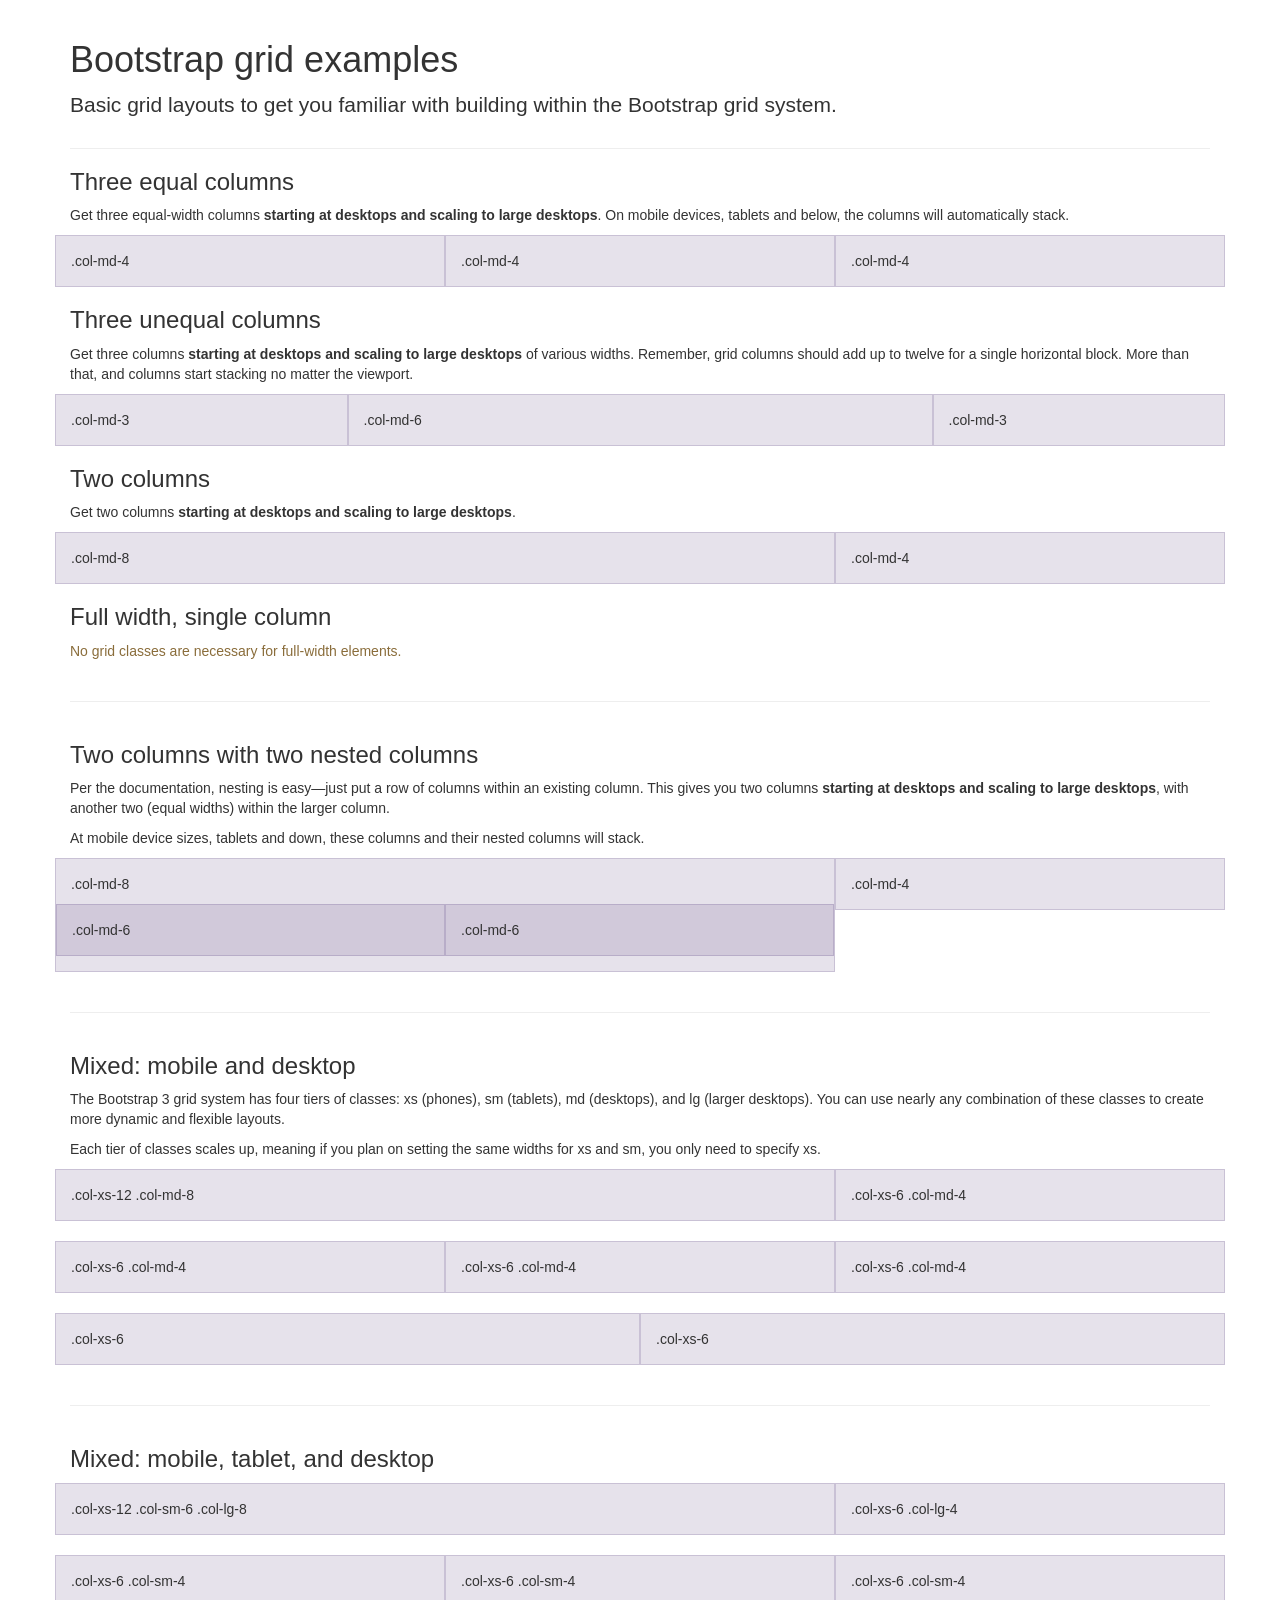
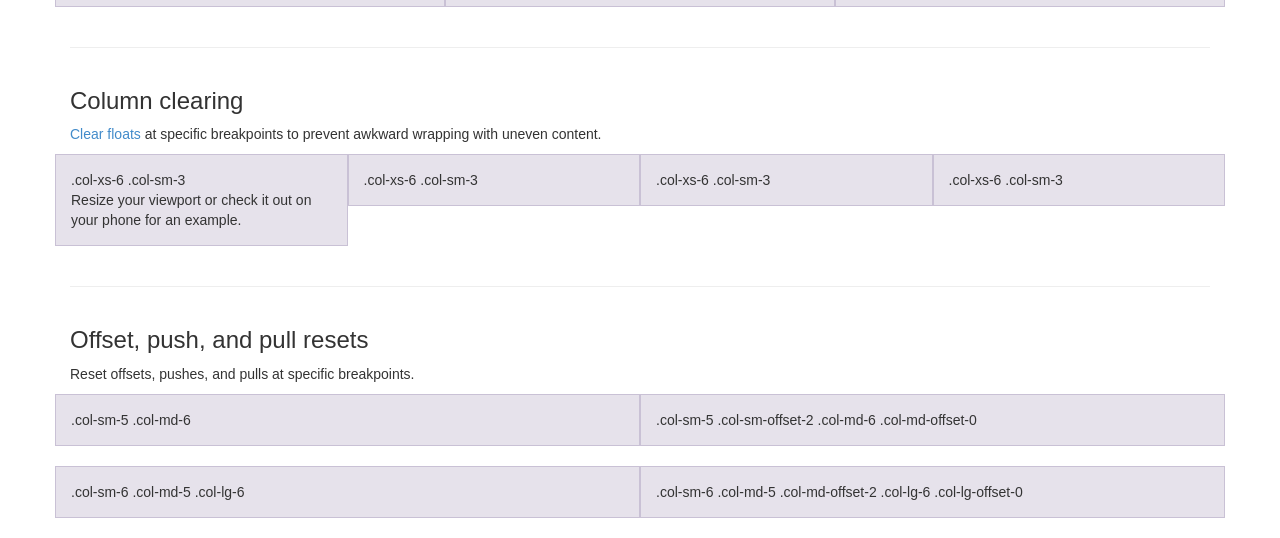
<file: bootstrap-3.2.0/docs/examples/grid/index.html>
<!DOCTYPE html>
<html lang="en">
  <head>
    <meta charset="utf-8">
    <meta http-equiv="X-UA-Compatible" content="IE=edge">
    <meta name="viewport" content="width=device-width, initial-scale=1">
    <meta name="description" content="">
    <meta name="author" content="">
    <link rel="icon" href="../../favicon.ico">

    <title>Grid Template for Bootstrap</title>

    <!-- Bootstrap core CSS -->
    <link href="../../dist/css/bootstrap.min.css" rel="stylesheet">

    <!-- Custom styles for this template -->
    <link href="grid.css" rel="stylesheet">

    <!-- Just for debugging purposes. Don't actually copy these 2 lines! -->
    <!--[if lt IE 9]><script src="../../assets/js/ie8-responsive-file-warning.js"></script><![endif]-->
    <script src="../../assets/js/ie-emulation-modes-warning.js"></script>

    <!-- IE10 viewport hack for Surface/desktop Windows 8 bug -->
    <script src="../../assets/js/ie10-viewport-bug-workaround.js"></script>

    <!-- HTML5 shim and Respond.js IE8 support of HTML5 elements and media queries -->
    <!--[if lt IE 9]>
      <script src="https://oss.maxcdn.com/html5shiv/3.7.2/html5shiv.min.js"></script>
      <script src="https://oss.maxcdn.com/respond/1.4.2/respond.min.js"></script>
    <![endif]-->
  </head>

  <body>
    <div class="container">

      <div class="page-header">
        <h1>Bootstrap grid examples</h1>
        <p class="lead">Basic grid layouts to get you familiar with building within the Bootstrap grid system.</p>
      </div>

      <h3>Three equal columns</h3>
      <p>Get three equal-width columns <strong>starting at desktops and scaling to large desktops</strong>. On mobile devices, tablets and below, the columns will automatically stack.</p>
      <div class="row">
        <div class="col-md-4">.col-md-4</div>
        <div class="col-md-4">.col-md-4</div>
        <div class="col-md-4">.col-md-4</div>
      </div>

      <h3>Three unequal columns</h3>
      <p>Get three columns <strong>starting at desktops and scaling to large desktops</strong> of various widths. Remember, grid columns should add up to twelve for a single horizontal block. More than that, and columns start stacking no matter the viewport.</p>
      <div class="row">
        <div class="col-md-3">.col-md-3</div>
        <div class="col-md-6">.col-md-6</div>
        <div class="col-md-3">.col-md-3</div>
      </div>

      <h3>Two columns</h3>
      <p>Get two columns <strong>starting at desktops and scaling to large desktops</strong>.</p>
      <div class="row">
        <div class="col-md-8">.col-md-8</div>
        <div class="col-md-4">.col-md-4</div>
      </div>

      <h3>Full width, single column</h3>
      <p class="text-warning">No grid classes are necessary for full-width elements.</p>

      <hr>

      <h3>Two columns with two nested columns</h3>
      <p>Per the documentation, nesting is easy—just put a row of columns within an existing column. This gives you two columns <strong>starting at desktops and scaling to large desktops</strong>, with another two (equal widths) within the larger column.</p>
      <p>At mobile device sizes, tablets and down, these columns and their nested columns will stack.</p>
      <div class="row">
        <div class="col-md-8">
          .col-md-8
          <div class="row">
            <div class="col-md-6">.col-md-6</div>
            <div class="col-md-6">.col-md-6</div>
          </div>
        </div>
        <div class="col-md-4">.col-md-4</div>
      </div>

      <hr>

      <h3>Mixed: mobile and desktop</h3>
      <p>The Bootstrap 3 grid system has four tiers of classes: xs (phones), sm (tablets), md (desktops), and lg (larger desktops). You can use nearly any combination of these classes to create more dynamic and flexible layouts.</p>
      <p>Each tier of classes scales up, meaning if you plan on setting the same widths for xs and sm, you only need to specify xs.</p>
      <div class="row">
        <div class="col-xs-12 col-md-8">.col-xs-12 .col-md-8</div>
        <div class="col-xs-6 col-md-4">.col-xs-6 .col-md-4</div>
      </div>
      <div class="row">
        <div class="col-xs-6 col-md-4">.col-xs-6 .col-md-4</div>
        <div class="col-xs-6 col-md-4">.col-xs-6 .col-md-4</div>
        <div class="col-xs-6 col-md-4">.col-xs-6 .col-md-4</div>
      </div>
      <div class="row">
        <div class="col-xs-6">.col-xs-6</div>
        <div class="col-xs-6">.col-xs-6</div>
      </div>

      <hr>

      <h3>Mixed: mobile, tablet, and desktop</h3>
      <p></p>
      <div class="row">
        <div class="col-xs-12 col-sm-6 col-lg-8">.col-xs-12 .col-sm-6 .col-lg-8</div>
        <div class="col-xs-6 col-lg-4">.col-xs-6 .col-lg-4</div>
      </div>
      <div class="row">
        <div class="col-xs-6 col-sm-4">.col-xs-6 .col-sm-4</div>
        <div class="col-xs-6 col-sm-4">.col-xs-6 .col-sm-4</div>
        <div class="col-xs-6 col-sm-4">.col-xs-6 .col-sm-4</div>
      </div>

      <hr>

      <h3>Column clearing</h3>
      <p><a href="http://getbootstrap.com/css/#grid-responsive-resets">Clear floats</a> at specific breakpoints to prevent awkward wrapping with uneven content.</p>
      <div class="row">
        <div class="col-xs-6 col-sm-3">
          .col-xs-6 .col-sm-3
          <br>
          Resize your viewport or check it out on your phone for an example.
        </div>
        <div class="col-xs-6 col-sm-3">.col-xs-6 .col-sm-3</div>

        <!-- Add the extra clearfix for only the required viewport -->
        <div class="clearfix visible-xs"></div>

        <div class="col-xs-6 col-sm-3">.col-xs-6 .col-sm-3</div>
        <div class="col-xs-6 col-sm-3">.col-xs-6 .col-sm-3</div>
      </div>

      <hr>

      <h3>Offset, push, and pull resets</h3>
      <p>Reset offsets, pushes, and pulls at specific breakpoints.</p>
      <div class="row">
        <div class="col-sm-5 col-md-6">.col-sm-5 .col-md-6</div>
        <div class="col-sm-5 col-sm-offset-2 col-md-6 col-md-offset-0">.col-sm-5 .col-sm-offset-2 .col-md-6 .col-md-offset-0</div>
      </div>
      <div class="row">
        <div class="col-sm-6 col-md-5 col-lg-6">.col-sm-6 .col-md-5 .col-lg-6</div>
        <div class="col-sm-6 col-md-5 col-md-offset-2 col-lg-6 col-lg-offset-0">.col-sm-6 .col-md-5 .col-md-offset-2 .col-lg-6 .col-lg-offset-0</div>
      </div>


    </div> <!-- /container -->


    <!-- Bootstrap core JavaScript
    ================================================== -->
    <!-- Placed at the end of the document so the pages load faster -->
  </body>
</html>
</file>
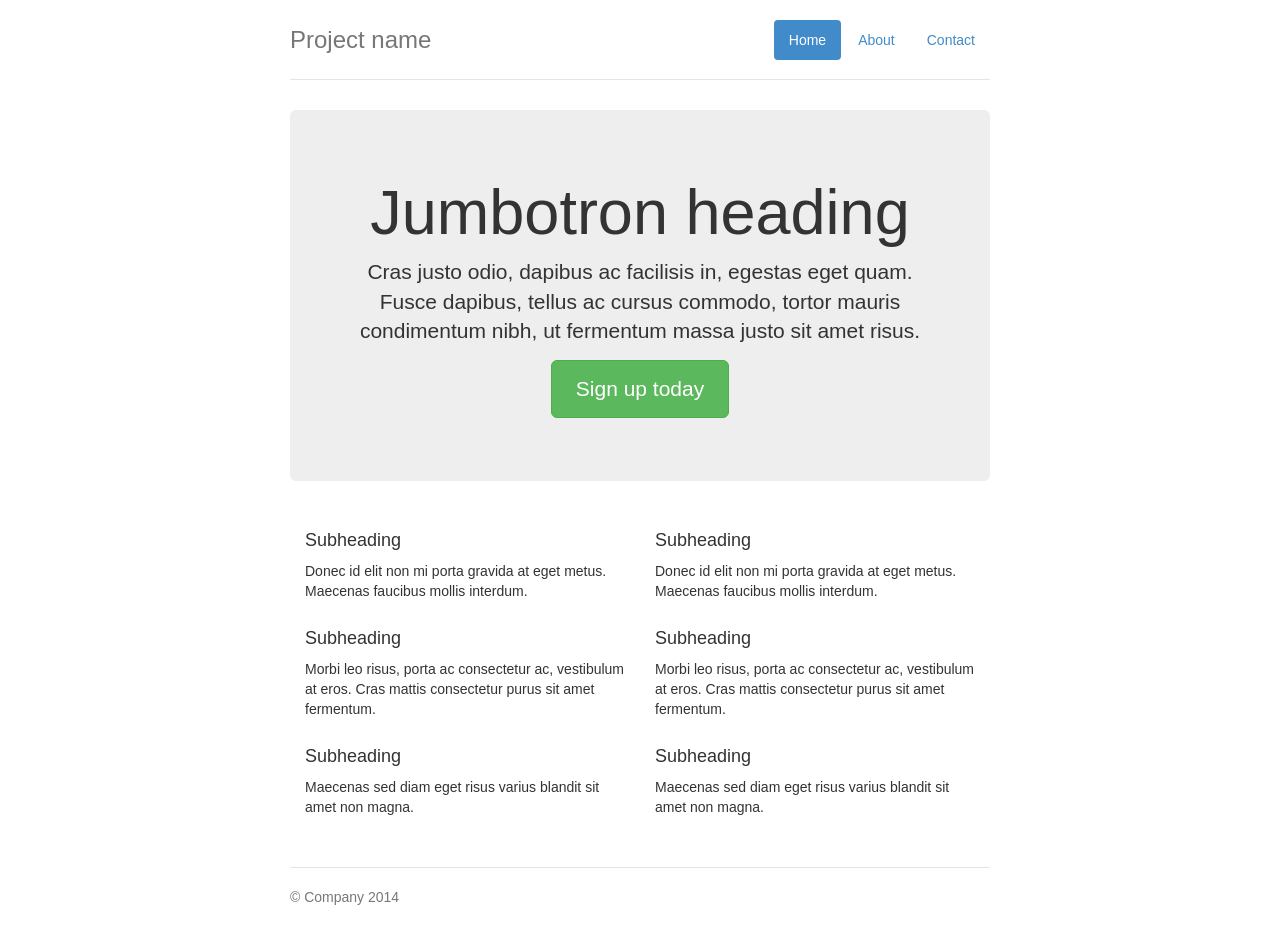
<file: bootstrap-3.2.0/docs/examples/jumbotron-narrow/index.html>
<!DOCTYPE html>
<html lang="en">
  <head>
    <meta charset="utf-8">
    <meta http-equiv="X-UA-Compatible" content="IE=edge">
    <meta name="viewport" content="width=device-width, initial-scale=1">
    <meta name="description" content="">
    <meta name="author" content="">
    <link rel="icon" href="../../favicon.ico">

    <title>Narrow Jumbotron Template for Bootstrap</title>

    <!-- Bootstrap core CSS -->
    <link href="../../dist/css/bootstrap.min.css" rel="stylesheet">

    <!-- Custom styles for this template -->
    <link href="jumbotron-narrow.css" rel="stylesheet">

    <!-- Just for debugging purposes. Don't actually copy these 2 lines! -->
    <!--[if lt IE 9]><script src="../../assets/js/ie8-responsive-file-warning.js"></script><![endif]-->
    <script src="../../assets/js/ie-emulation-modes-warning.js"></script>

    <!-- IE10 viewport hack for Surface/desktop Windows 8 bug -->
    <script src="../../assets/js/ie10-viewport-bug-workaround.js"></script>

    <!-- HTML5 shim and Respond.js IE8 support of HTML5 elements and media queries -->
    <!--[if lt IE 9]>
      <script src="https://oss.maxcdn.com/html5shiv/3.7.2/html5shiv.min.js"></script>
      <script src="https://oss.maxcdn.com/respond/1.4.2/respond.min.js"></script>
    <![endif]-->
  </head>

  <body>

    <div class="container">
      <div class="header">
        <ul class="nav nav-pills pull-right">
          <li class="active"><a href="#">Home</a></li>
          <li><a href="#">About</a></li>
          <li><a href="#">Contact</a></li>
        </ul>
        <h3 class="text-muted">Project name</h3>
      </div>

      <div class="jumbotron">
        <h1>Jumbotron heading</h1>
        <p class="lead">Cras justo odio, dapibus ac facilisis in, egestas eget quam. Fusce dapibus, tellus ac cursus commodo, tortor mauris condimentum nibh, ut fermentum massa justo sit amet risus.</p>
        <p><a class="btn btn-lg btn-success" href="#" role="button">Sign up today</a></p>
      </div>

      <div class="row marketing">
        <div class="col-lg-6">
          <h4>Subheading</h4>
          <p>Donec id elit non mi porta gravida at eget metus. Maecenas faucibus mollis interdum.</p>

          <h4>Subheading</h4>
          <p>Morbi leo risus, porta ac consectetur ac, vestibulum at eros. Cras mattis consectetur purus sit amet fermentum.</p>

          <h4>Subheading</h4>
          <p>Maecenas sed diam eget risus varius blandit sit amet non magna.</p>
        </div>

        <div class="col-lg-6">
          <h4>Subheading</h4>
          <p>Donec id elit non mi porta gravida at eget metus. Maecenas faucibus mollis interdum.</p>

          <h4>Subheading</h4>
          <p>Morbi leo risus, porta ac consectetur ac, vestibulum at eros. Cras mattis consectetur purus sit amet fermentum.</p>

          <h4>Subheading</h4>
          <p>Maecenas sed diam eget risus varius blandit sit amet non magna.</p>
        </div>
      </div>

      <div class="footer">
        <p>&copy; Company 2014</p>
      </div>

    </div> <!-- /container -->


    <!-- Bootstrap core JavaScript
    ================================================== -->
    <!-- Placed at the end of the document so the pages load faster -->
  </body>
</html>
</file>
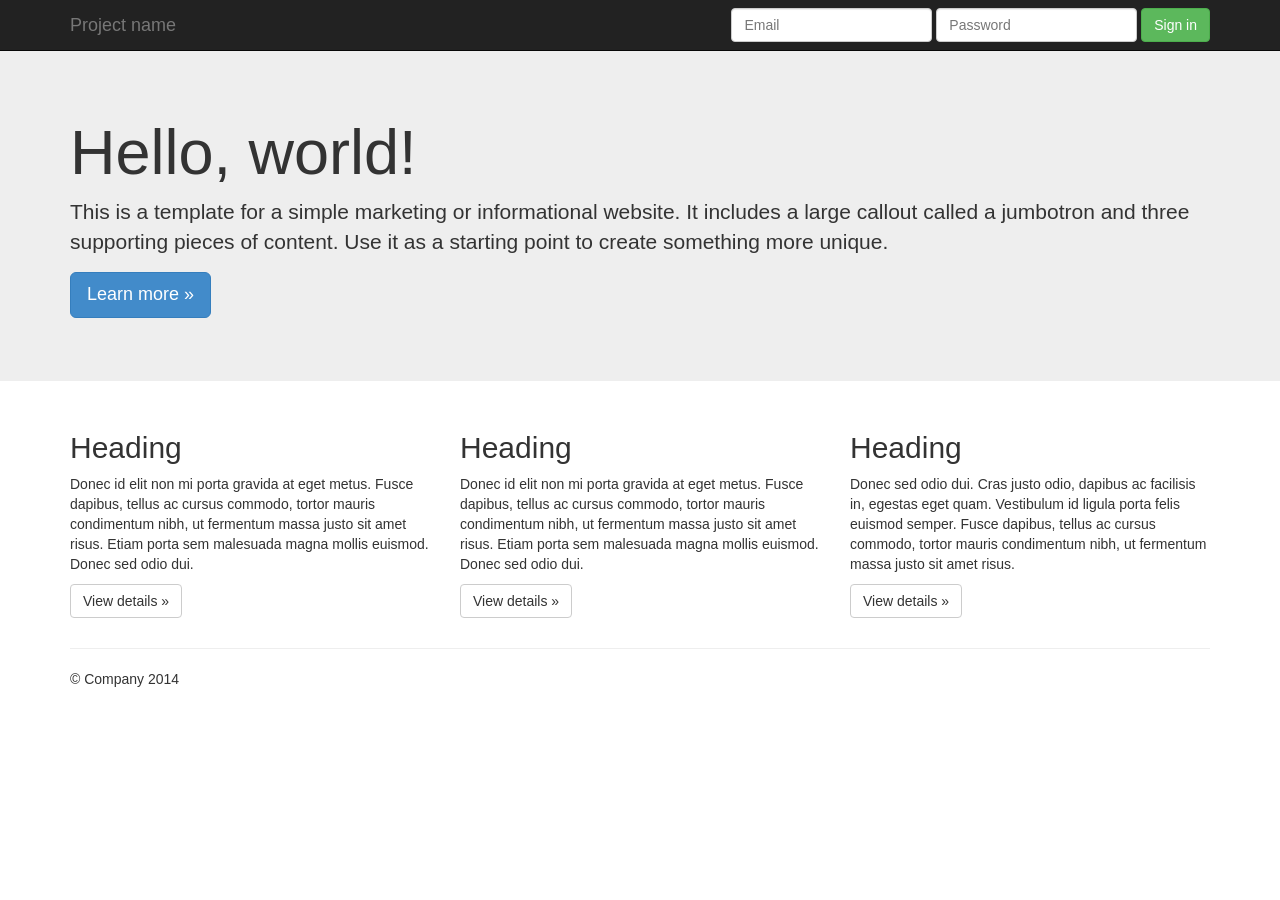
<file: bootstrap-3.2.0/docs/examples/jumbotron/index.html>
<!DOCTYPE html>
<html lang="en">
  <head>
    <meta charset="utf-8">
    <meta http-equiv="X-UA-Compatible" content="IE=edge">
    <meta name="viewport" content="width=device-width, initial-scale=1">
    <meta name="description" content="">
    <meta name="author" content="">
    <link rel="icon" href="../../favicon.ico">

    <title>Jumbotron Template for Bootstrap</title>

    <!-- Bootstrap core CSS -->
    <link href="../../dist/css/bootstrap.min.css" rel="stylesheet">

    <!-- Custom styles for this template -->
    <link href="jumbotron.css" rel="stylesheet">

    <!-- Just for debugging purposes. Don't actually copy these 2 lines! -->
    <!--[if lt IE 9]><script src="../../assets/js/ie8-responsive-file-warning.js"></script><![endif]-->
    <script src="../../assets/js/ie-emulation-modes-warning.js"></script>

    <!-- IE10 viewport hack for Surface/desktop Windows 8 bug -->
    <script src="../../assets/js/ie10-viewport-bug-workaround.js"></script>

    <!-- HTML5 shim and Respond.js IE8 support of HTML5 elements and media queries -->
    <!--[if lt IE 9]>
      <script src="https://oss.maxcdn.com/html5shiv/3.7.2/html5shiv.min.js"></script>
      <script src="https://oss.maxcdn.com/respond/1.4.2/respond.min.js"></script>
    <![endif]-->
  </head>

  <body>

    <div class="navbar navbar-inverse navbar-fixed-top" role="navigation">
      <div class="container">
        <div class="navbar-header">
          <button type="button" class="navbar-toggle" data-toggle="collapse" data-target=".navbar-collapse">
            <span class="sr-only">Toggle navigation</span>
            <span class="icon-bar"></span>
            <span class="icon-bar"></span>
            <span class="icon-bar"></span>
          </button>
          <a class="navbar-brand" href="#">Project name</a>
        </div>
        <div class="navbar-collapse collapse">
          <form class="navbar-form navbar-right" role="form">
            <div class="form-group">
              <input type="text" placeholder="Email" class="form-control">
            </div>
            <div class="form-group">
              <input type="password" placeholder="Password" class="form-control">
            </div>
            <button type="submit" class="btn btn-success">Sign in</button>
          </form>
        </div><!--/.navbar-collapse -->
      </div>
    </div>

    <!-- Main jumbotron for a primary marketing message or call to action -->
    <div class="jumbotron">
      <div class="container">
        <h1>Hello, world!</h1>
        <p>This is a template for a simple marketing or informational website. It includes a large callout called a jumbotron and three supporting pieces of content. Use it as a starting point to create something more unique.</p>
        <p><a class="btn btn-primary btn-lg" role="button">Learn more &raquo;</a></p>
      </div>
    </div>

    <div class="container">
      <!-- Example row of columns -->
      <div class="row">
        <div class="col-md-4">
          <h2>Heading</h2>
          <p>Donec id elit non mi porta gravida at eget metus. Fusce dapibus, tellus ac cursus commodo, tortor mauris condimentum nibh, ut fermentum massa justo sit amet risus. Etiam porta sem malesuada magna mollis euismod. Donec sed odio dui. </p>
          <p><a class="btn btn-default" href="#" role="button">View details &raquo;</a></p>
        </div>
        <div class="col-md-4">
          <h2>Heading</h2>
          <p>Donec id elit non mi porta gravida at eget metus. Fusce dapibus, tellus ac cursus commodo, tortor mauris condimentum nibh, ut fermentum massa justo sit amet risus. Etiam porta sem malesuada magna mollis euismod. Donec sed odio dui. </p>
          <p><a class="btn btn-default" href="#" role="button">View details &raquo;</a></p>
       </div>
        <div class="col-md-4">
          <h2>Heading</h2>
          <p>Donec sed odio dui. Cras justo odio, dapibus ac facilisis in, egestas eget quam. Vestibulum id ligula porta felis euismod semper. Fusce dapibus, tellus ac cursus commodo, tortor mauris condimentum nibh, ut fermentum massa justo sit amet risus.</p>
          <p><a class="btn btn-default" href="#" role="button">View details &raquo;</a></p>
        </div>
      </div>

      <hr>

      <footer>
        <p>&copy; Company 2014</p>
      </footer>
    </div> <!-- /container -->


    <!-- Bootstrap core JavaScript
    ================================================== -->
    <!-- Placed at the end of the document so the pages load faster -->
    <script src="https://ajax.googleapis.com/ajax/libs/jquery/1.11.1/jquery.min.js"></script>
    <script src="../../dist/js/bootstrap.min.js"></script>
  </body>
</html>
</file>
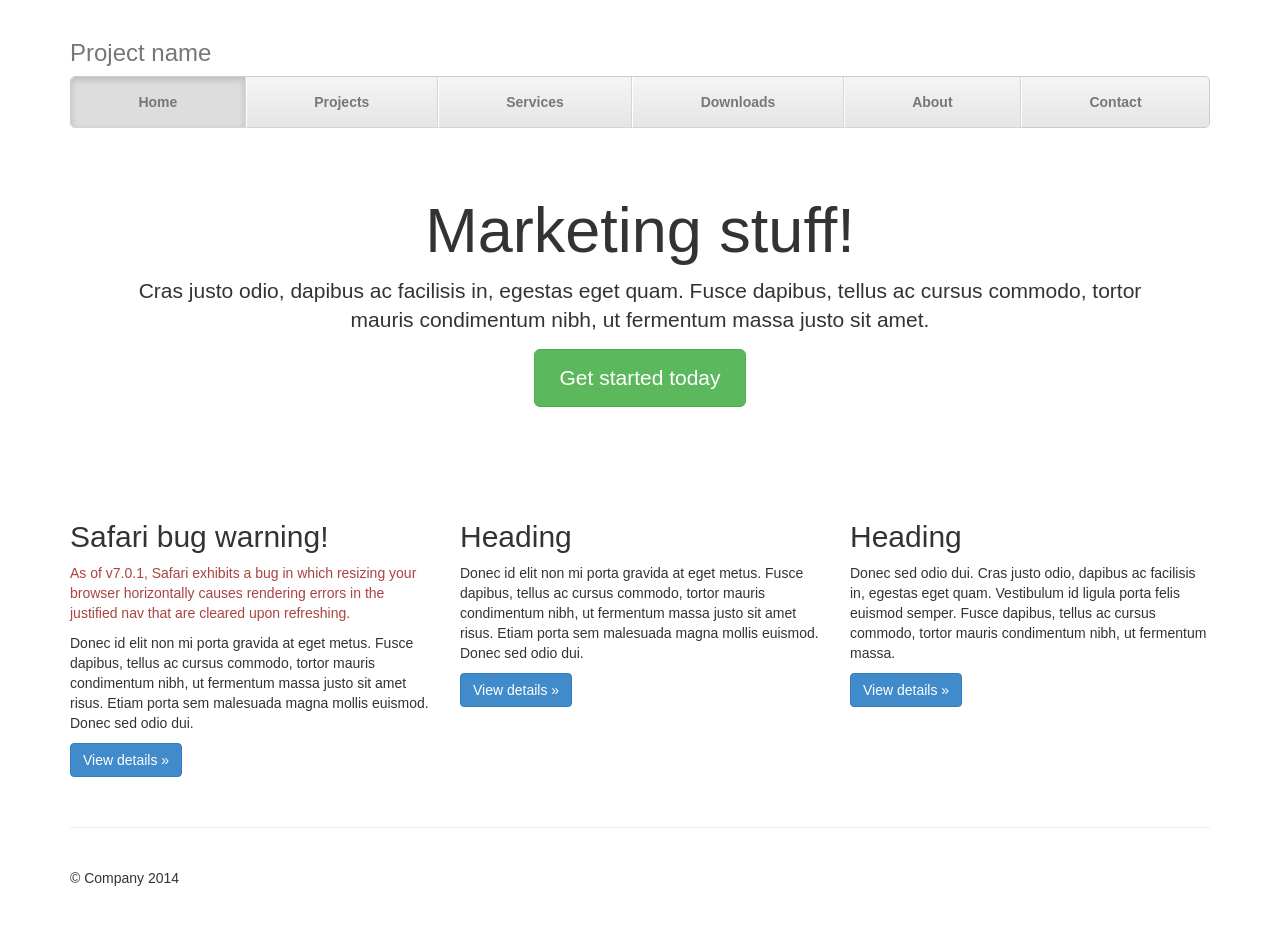
<file: bootstrap-3.2.0/docs/examples/justified-nav/index.html>
<!DOCTYPE html>
<html lang="en">
  <head>
    <meta charset="utf-8">
    <meta http-equiv="X-UA-Compatible" content="IE=edge">
    <meta name="viewport" content="width=device-width, initial-scale=1">
    <meta name="description" content="">
    <meta name="author" content="">
    <link rel="icon" href="../../favicon.ico">

    <title>Justified Nav Template for Bootstrap</title>

    <!-- Bootstrap core CSS -->
    <link href="../../dist/css/bootstrap.min.css" rel="stylesheet">

    <!-- Custom styles for this template -->
    <link href="justified-nav.css" rel="stylesheet">

    <!-- Just for debugging purposes. Don't actually copy these 2 lines! -->
    <!--[if lt IE 9]><script src="../../assets/js/ie8-responsive-file-warning.js"></script><![endif]-->
    <script src="../../assets/js/ie-emulation-modes-warning.js"></script>

    <!-- IE10 viewport hack for Surface/desktop Windows 8 bug -->
    <script src="../../assets/js/ie10-viewport-bug-workaround.js"></script>

    <!-- HTML5 shim and Respond.js IE8 support of HTML5 elements and media queries -->
    <!--[if lt IE 9]>
      <script src="https://oss.maxcdn.com/html5shiv/3.7.2/html5shiv.min.js"></script>
      <script src="https://oss.maxcdn.com/respond/1.4.2/respond.min.js"></script>
    <![endif]-->
  </head>

  <body>

    <div class="container">

      <div class="masthead">
        <h3 class="text-muted">Project name</h3>
        <ul class="nav nav-justified">
          <li class="active"><a href="#">Home</a></li>
          <li><a href="#">Projects</a></li>
          <li><a href="#">Services</a></li>
          <li><a href="#">Downloads</a></li>
          <li><a href="#">About</a></li>
          <li><a href="#">Contact</a></li>
        </ul>
      </div>

      <!-- Jumbotron -->
      <div class="jumbotron">
        <h1>Marketing stuff!</h1>
        <p class="lead">Cras justo odio, dapibus ac facilisis in, egestas eget quam. Fusce dapibus, tellus ac cursus commodo, tortor mauris condimentum nibh, ut fermentum massa justo sit amet.</p>
        <p><a class="btn btn-lg btn-success" href="#" role="button">Get started today</a></p>
      </div>

      <!-- Example row of columns -->
      <div class="row">
        <div class="col-lg-4">
          <h2>Safari bug warning!</h2>
          <p class="text-danger">As of v7.0.1, Safari exhibits a bug in which resizing your browser horizontally causes rendering errors in the justified nav that are cleared upon refreshing.</p>
          <p>Donec id elit non mi porta gravida at eget metus. Fusce dapibus, tellus ac cursus commodo, tortor mauris condimentum nibh, ut fermentum massa justo sit amet risus. Etiam porta sem malesuada magna mollis euismod. Donec sed odio dui. </p>
          <p><a class="btn btn-primary" href="#" role="button">View details &raquo;</a></p>
        </div>
        <div class="col-lg-4">
          <h2>Heading</h2>
          <p>Donec id elit non mi porta gravida at eget metus. Fusce dapibus, tellus ac cursus commodo, tortor mauris condimentum nibh, ut fermentum massa justo sit amet risus. Etiam porta sem malesuada magna mollis euismod. Donec sed odio dui. </p>
          <p><a class="btn btn-primary" href="#" role="button">View details &raquo;</a></p>
       </div>
        <div class="col-lg-4">
          <h2>Heading</h2>
          <p>Donec sed odio dui. Cras justo odio, dapibus ac facilisis in, egestas eget quam. Vestibulum id ligula porta felis euismod semper. Fusce dapibus, tellus ac cursus commodo, tortor mauris condimentum nibh, ut fermentum massa.</p>
          <p><a class="btn btn-primary" href="#" role="button">View details &raquo;</a></p>
        </div>
      </div>

      <!-- Site footer -->
      <div class="footer">
        <p>&copy; Company 2014</p>
      </div>

    </div> <!-- /container -->


    <!-- Bootstrap core JavaScript
    ================================================== -->
    <!-- Placed at the end of the document so the pages load faster -->
  </body>
</html>
</file>
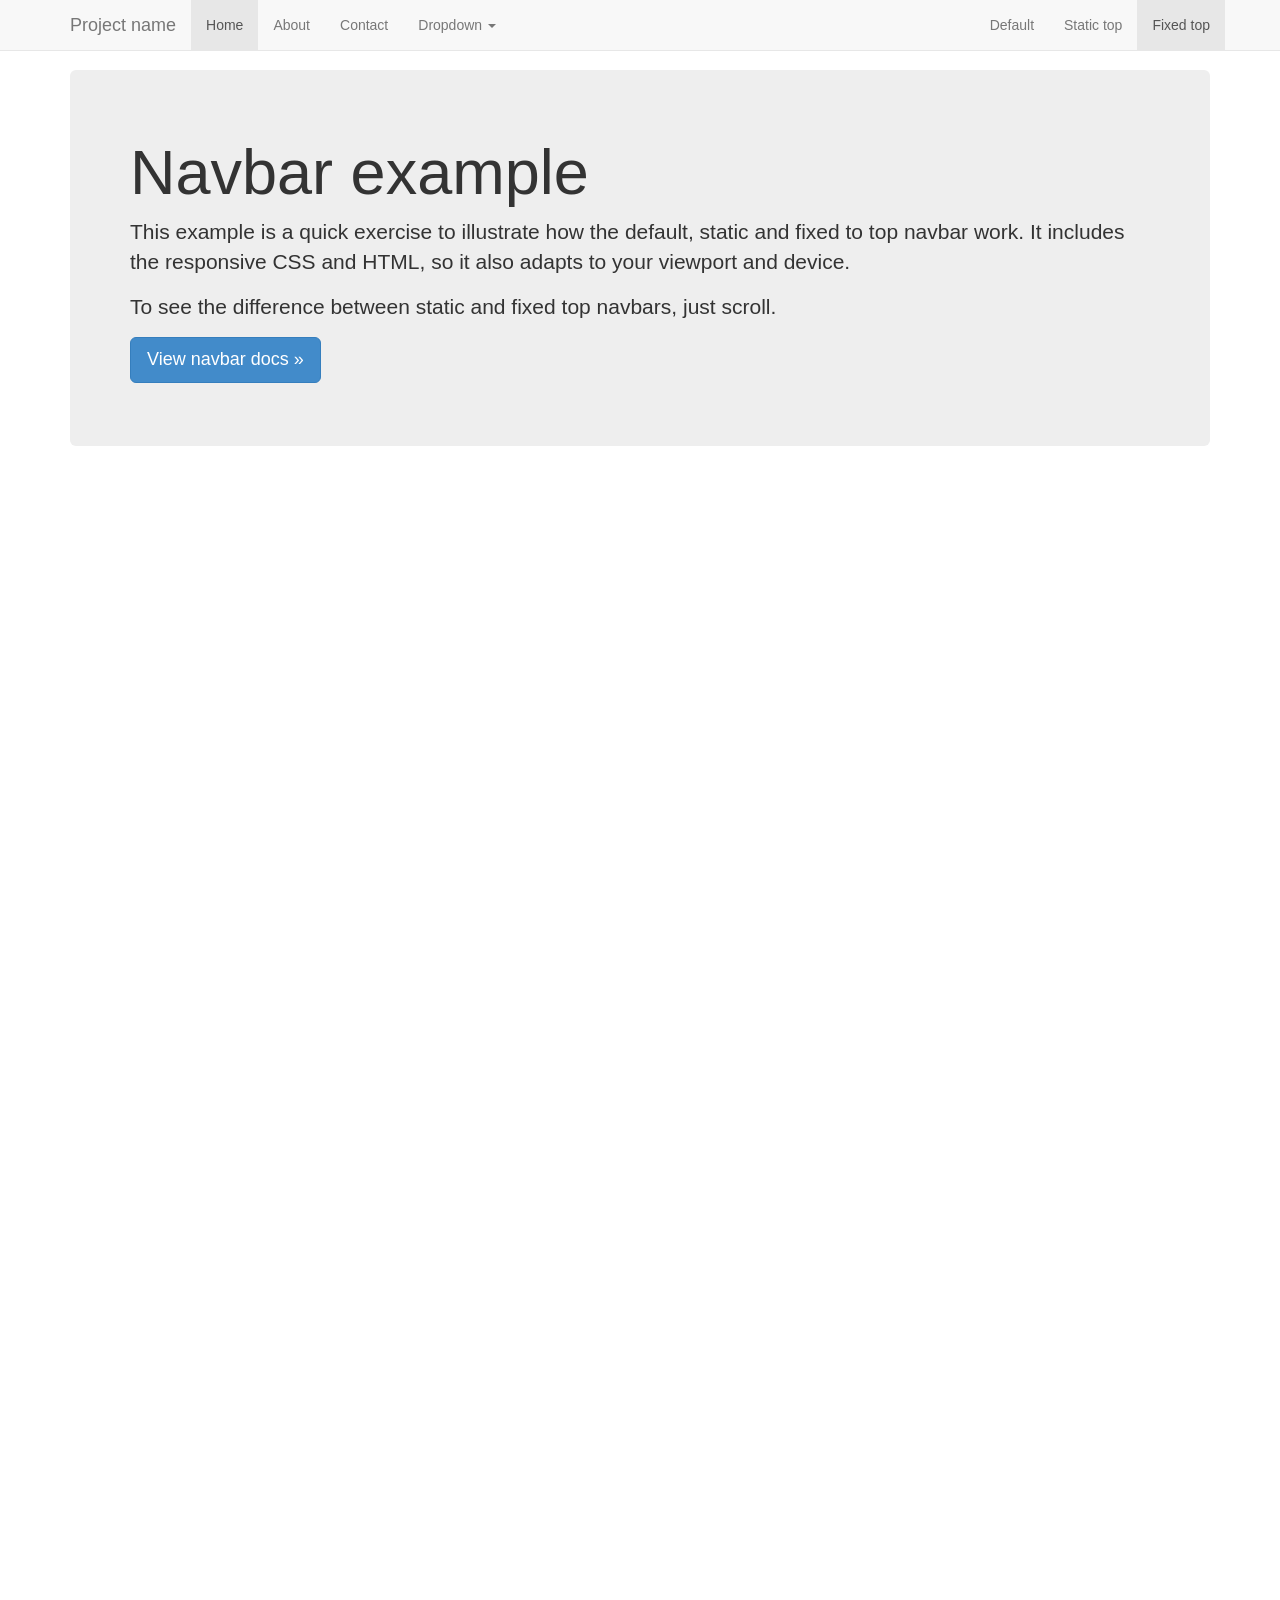
<file: bootstrap-3.2.0/docs/examples/navbar-fixed-top/index.html>
<!DOCTYPE html>
<html lang="en">
  <head>
    <meta charset="utf-8">
    <meta http-equiv="X-UA-Compatible" content="IE=edge">
    <meta name="viewport" content="width=device-width, initial-scale=1">
    <meta name="description" content="">
    <meta name="author" content="">
    <link rel="icon" href="../../favicon.ico">

    <title>Fixed Top Navbar Example for Bootstrap</title>

    <!-- Bootstrap core CSS -->
    <link href="../../dist/css/bootstrap.min.css" rel="stylesheet">

    <!-- Custom styles for this template -->
    <link href="navbar-fixed-top.css" rel="stylesheet">

    <!-- Just for debugging purposes. Don't actually copy these 2 lines! -->
    <!--[if lt IE 9]><script src="../../assets/js/ie8-responsive-file-warning.js"></script><![endif]-->
    <script src="../../assets/js/ie-emulation-modes-warning.js"></script>

    <!-- IE10 viewport hack for Surface/desktop Windows 8 bug -->
    <script src="../../assets/js/ie10-viewport-bug-workaround.js"></script>

    <!-- HTML5 shim and Respond.js IE8 support of HTML5 elements and media queries -->
    <!--[if lt IE 9]>
      <script src="https://oss.maxcdn.com/html5shiv/3.7.2/html5shiv.min.js"></script>
      <script src="https://oss.maxcdn.com/respond/1.4.2/respond.min.js"></script>
    <![endif]-->
  </head>

  <body>

    <!-- Fixed navbar -->
    <div class="navbar navbar-default navbar-fixed-top" role="navigation">
      <div class="container">
        <div class="navbar-header">
          <button type="button" class="navbar-toggle" data-toggle="collapse" data-target=".navbar-collapse">
            <span class="sr-only">Toggle navigation</span>
            <span class="icon-bar"></span>
            <span class="icon-bar"></span>
            <span class="icon-bar"></span>
          </button>
          <a class="navbar-brand" href="#">Project name</a>
        </div>
        <div class="navbar-collapse collapse">
          <ul class="nav navbar-nav">
            <li class="active"><a href="#">Home</a></li>
            <li><a href="#about">About</a></li>
            <li><a href="#contact">Contact</a></li>
            <li class="dropdown">
              <a href="#" class="dropdown-toggle" data-toggle="dropdown">Dropdown <span class="caret"></span></a>
              <ul class="dropdown-menu" role="menu">
                <li><a href="#">Action</a></li>
                <li><a href="#">Another action</a></li>
                <li><a href="#">Something else here</a></li>
                <li class="divider"></li>
                <li class="dropdown-header">Nav header</li>
                <li><a href="#">Separated link</a></li>
                <li><a href="#">One more separated link</a></li>
              </ul>
            </li>
          </ul>
          <ul class="nav navbar-nav navbar-right">
            <li><a href="../navbar/">Default</a></li>
            <li><a href="../navbar-static-top/">Static top</a></li>
            <li class="active"><a href="./">Fixed top</a></li>
          </ul>
        </div><!--/.nav-collapse -->
      </div>
    </div>

    <div class="container">

      <!-- Main component for a primary marketing message or call to action -->
      <div class="jumbotron">
        <h1>Navbar example</h1>
        <p>This example is a quick exercise to illustrate how the default, static and fixed to top navbar work. It includes the responsive CSS and HTML, so it also adapts to your viewport and device.</p>
        <p>To see the difference between static and fixed top navbars, just scroll.</p>
        <p>
          <a class="btn btn-lg btn-primary" href="../../components/#navbar" role="button">View navbar docs &raquo;</a>
        </p>
      </div>

    </div> <!-- /container -->


    <!-- Bootstrap core JavaScript
    ================================================== -->
    <!-- Placed at the end of the document so the pages load faster -->
    <script src="https://ajax.googleapis.com/ajax/libs/jquery/1.11.1/jquery.min.js"></script>
    <script src="../../dist/js/bootstrap.min.js"></script>
  </body>
</html>
</file>
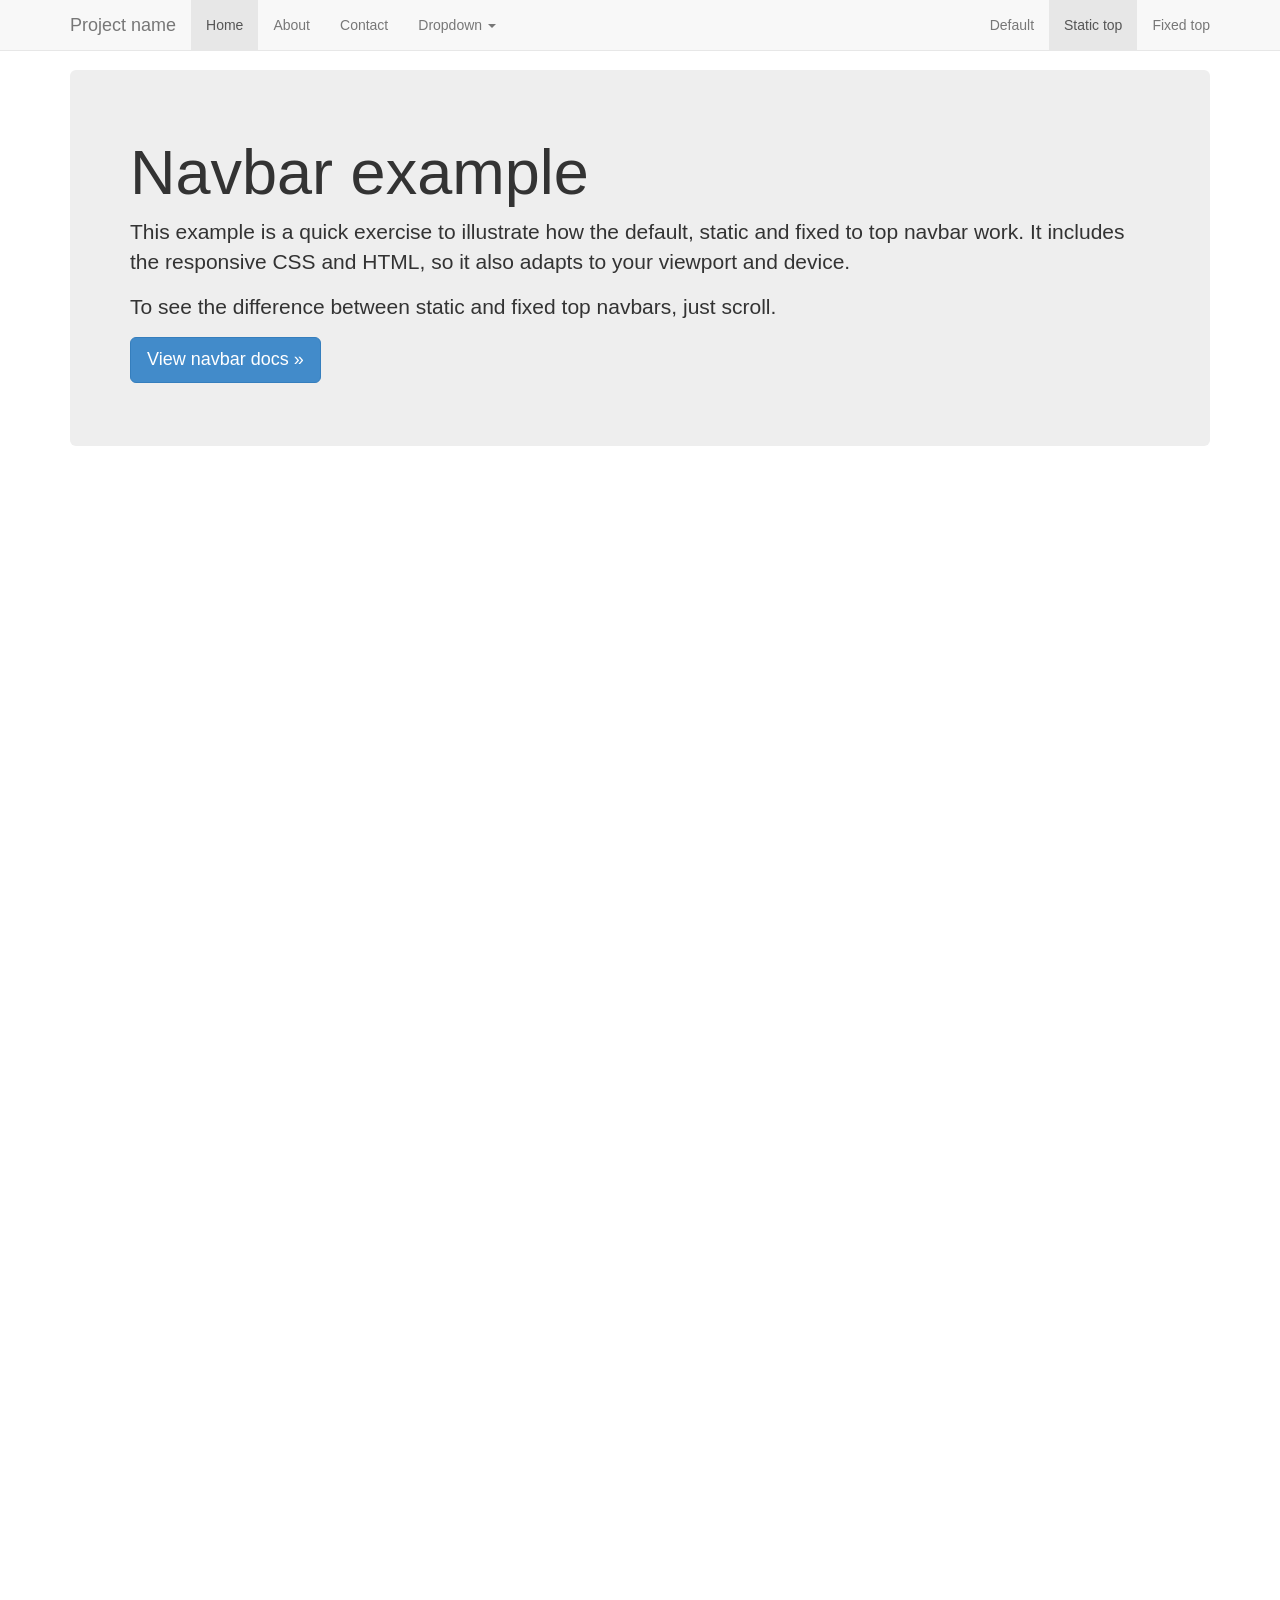
<file: bootstrap-3.2.0/docs/examples/navbar-static-top/index.html>
<!DOCTYPE html>
<html lang="en">
  <head>
    <meta charset="utf-8">
    <meta http-equiv="X-UA-Compatible" content="IE=edge">
    <meta name="viewport" content="width=device-width, initial-scale=1">
    <meta name="description" content="">
    <meta name="author" content="">
    <link rel="icon" href="../../favicon.ico">

    <title>Static Top Navbar Example for Bootstrap</title>

    <!-- Bootstrap core CSS -->
    <link href="../../dist/css/bootstrap.min.css" rel="stylesheet">

    <!-- Custom styles for this template -->
    <link href="navbar-static-top.css" rel="stylesheet">

    <!-- Just for debugging purposes. Don't actually copy these 2 lines! -->
    <!--[if lt IE 9]><script src="../../assets/js/ie8-responsive-file-warning.js"></script><![endif]-->
    <script src="../../assets/js/ie-emulation-modes-warning.js"></script>

    <!-- IE10 viewport hack for Surface/desktop Windows 8 bug -->
    <script src="../../assets/js/ie10-viewport-bug-workaround.js"></script>

    <!-- HTML5 shim and Respond.js IE8 support of HTML5 elements and media queries -->
    <!--[if lt IE 9]>
      <script src="https://oss.maxcdn.com/html5shiv/3.7.2/html5shiv.min.js"></script>
      <script src="https://oss.maxcdn.com/respond/1.4.2/respond.min.js"></script>
    <![endif]-->
  </head>

  <body>

    <!-- Static navbar -->
    <div class="navbar navbar-default navbar-static-top" role="navigation">
      <div class="container">
        <div class="navbar-header">
          <button type="button" class="navbar-toggle" data-toggle="collapse" data-target=".navbar-collapse">
            <span class="sr-only">Toggle navigation</span>
            <span class="icon-bar"></span>
            <span class="icon-bar"></span>
            <span class="icon-bar"></span>
          </button>
          <a class="navbar-brand" href="#">Project name</a>
        </div>
        <div class="navbar-collapse collapse">
          <ul class="nav navbar-nav">
            <li class="active"><a href="#">Home</a></li>
            <li><a href="#about">About</a></li>
            <li><a href="#contact">Contact</a></li>
            <li class="dropdown">
              <a href="#" class="dropdown-toggle" data-toggle="dropdown">Dropdown <span class="caret"></span></a>
              <ul class="dropdown-menu" role="menu">
                <li><a href="#">Action</a></li>
                <li><a href="#">Another action</a></li>
                <li><a href="#">Something else here</a></li>
                <li class="divider"></li>
                <li class="dropdown-header">Nav header</li>
                <li><a href="#">Separated link</a></li>
                <li><a href="#">One more separated link</a></li>
              </ul>
            </li>
          </ul>
          <ul class="nav navbar-nav navbar-right">
            <li><a href="../navbar/">Default</a></li>
            <li class="active"><a href="./">Static top</a></li>
            <li><a href="../navbar-fixed-top/">Fixed top</a></li>
          </ul>
        </div><!--/.nav-collapse -->
      </div>
    </div>


    <div class="container">

      <!-- Main component for a primary marketing message or call to action -->
      <div class="jumbotron">
        <h1>Navbar example</h1>
        <p>This example is a quick exercise to illustrate how the default, static and fixed to top navbar work. It includes the responsive CSS and HTML, so it also adapts to your viewport and device.</p>
        <p>To see the difference between static and fixed top navbars, just scroll.</p>
        <p>
          <a class="btn btn-lg btn-primary" href="../../components/#navbar" role="button">View navbar docs &raquo;</a>
        </p>
      </div>

    </div> <!-- /container -->


    <!-- Bootstrap core JavaScript
    ================================================== -->
    <!-- Placed at the end of the document so the pages load faster -->
    <script src="https://ajax.googleapis.com/ajax/libs/jquery/1.11.1/jquery.min.js"></script>
    <script src="../../dist/js/bootstrap.min.js"></script>
  </body>
</html>
</file>
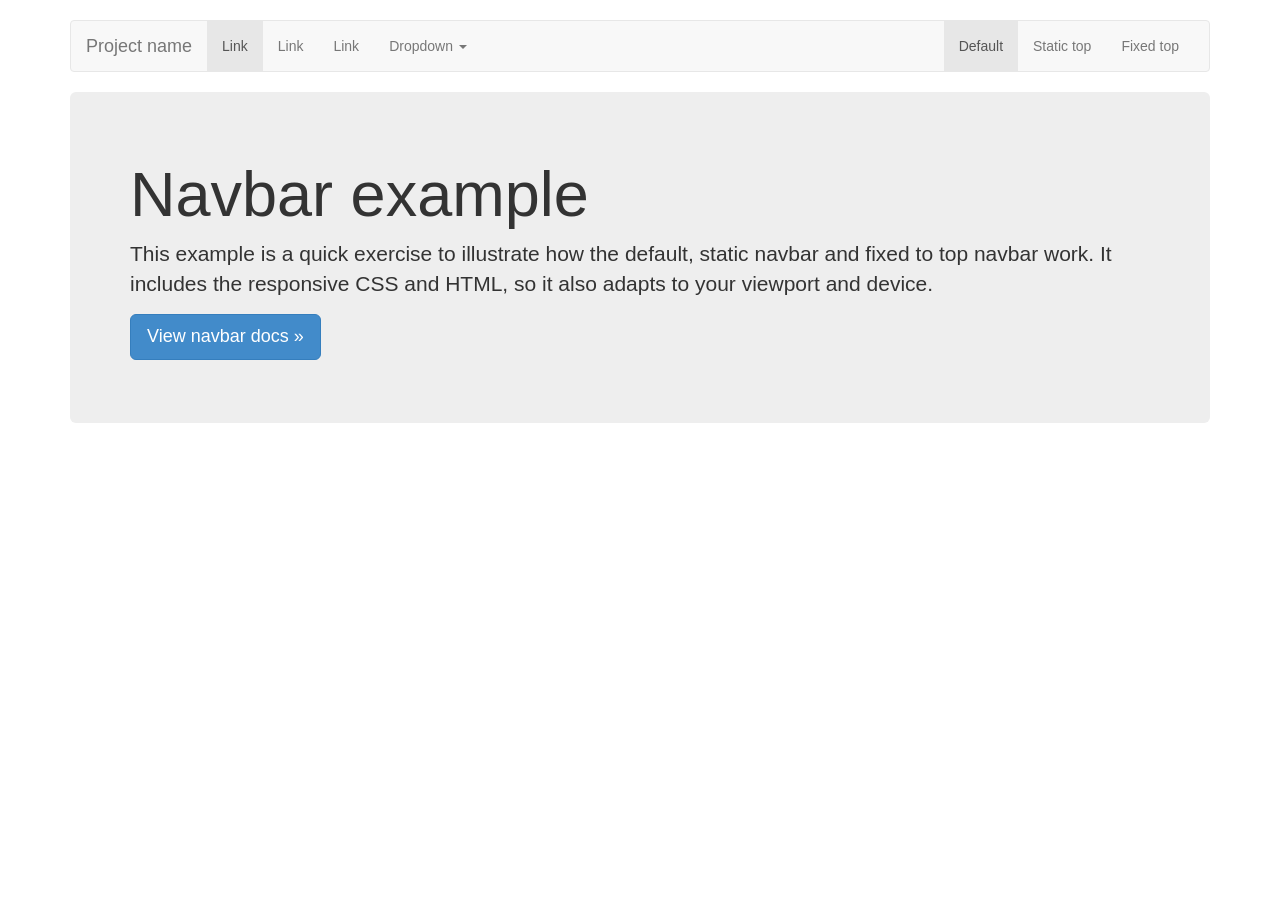
<file: bootstrap-3.2.0/docs/examples/navbar/index.html>
<!DOCTYPE html>
<html lang="en">
  <head>
    <meta charset="utf-8">
    <meta http-equiv="X-UA-Compatible" content="IE=edge">
    <meta name="viewport" content="width=device-width, initial-scale=1">
    <meta name="description" content="">
    <meta name="author" content="">
    <link rel="icon" href="../../favicon.ico">

    <title>Navbar Template for Bootstrap</title>

    <!-- Bootstrap core CSS -->
    <link href="../../dist/css/bootstrap.min.css" rel="stylesheet">

    <!-- Custom styles for this template -->
    <link href="navbar.css" rel="stylesheet">

    <!-- Just for debugging purposes. Don't actually copy these 2 lines! -->
    <!--[if lt IE 9]><script src="../../assets/js/ie8-responsive-file-warning.js"></script><![endif]-->
    <script src="../../assets/js/ie-emulation-modes-warning.js"></script>

    <!-- IE10 viewport hack for Surface/desktop Windows 8 bug -->
    <script src="../../assets/js/ie10-viewport-bug-workaround.js"></script>

    <!-- HTML5 shim and Respond.js IE8 support of HTML5 elements and media queries -->
    <!--[if lt IE 9]>
      <script src="https://oss.maxcdn.com/html5shiv/3.7.2/html5shiv.min.js"></script>
      <script src="https://oss.maxcdn.com/respond/1.4.2/respond.min.js"></script>
    <![endif]-->
  </head>

  <body>

    <div class="container">

      <!-- Static navbar -->
      <div class="navbar navbar-default" role="navigation">
        <div class="container-fluid">
          <div class="navbar-header">
            <button type="button" class="navbar-toggle" data-toggle="collapse" data-target=".navbar-collapse">
              <span class="sr-only">Toggle navigation</span>
              <span class="icon-bar"></span>
              <span class="icon-bar"></span>
              <span class="icon-bar"></span>
            </button>
            <a class="navbar-brand" href="#">Project name</a>
          </div>
          <div class="navbar-collapse collapse">
            <ul class="nav navbar-nav">
              <li class="active"><a href="#">Link</a></li>
              <li><a href="#">Link</a></li>
              <li><a href="#">Link</a></li>
              <li class="dropdown">
                <a href="#" class="dropdown-toggle" data-toggle="dropdown">Dropdown <span class="caret"></span></a>
                <ul class="dropdown-menu" role="menu">
                  <li><a href="#">Action</a></li>
                  <li><a href="#">Another action</a></li>
                  <li><a href="#">Something else here</a></li>
                  <li class="divider"></li>
                  <li class="dropdown-header">Nav header</li>
                  <li><a href="#">Separated link</a></li>
                  <li><a href="#">One more separated link</a></li>
                </ul>
              </li>
            </ul>
            <ul class="nav navbar-nav navbar-right">
              <li class="active"><a href="./">Default</a></li>
              <li><a href="../navbar-static-top/">Static top</a></li>
              <li><a href="../navbar-fixed-top/">Fixed top</a></li>
            </ul>
          </div><!--/.nav-collapse -->
        </div><!--/.container-fluid -->
      </div>

      <!-- Main component for a primary marketing message or call to action -->
      <div class="jumbotron">
        <h1>Navbar example</h1>
        <p>This example is a quick exercise to illustrate how the default, static navbar and fixed to top navbar work. It includes the responsive CSS and HTML, so it also adapts to your viewport and device.</p>
        <p>
          <a class="btn btn-lg btn-primary" href="../../components/#navbar" role="button">View navbar docs &raquo;</a>
        </p>
      </div>

    </div> <!-- /container -->


    <!-- Bootstrap core JavaScript
    ================================================== -->
    <!-- Placed at the end of the document so the pages load faster -->
    <script src="https://ajax.googleapis.com/ajax/libs/jquery/1.11.1/jquery.min.js"></script>
    <script src="../../dist/js/bootstrap.min.js"></script>
  </body>
</html>
</file>
<file: starter-template.css>
body {
  padding-top: 100px;
}
.starter-template {
  padding: 40px 15px;
  text-align: center;
}

h1, h2, h3, h4, h5, h6 {
	  font-family: 'Ubuntu', Helvetica, Arial, sans-serif;
}

p, div {
font-family: 'Vollkorn', Georgia, Times, serif;
}

body {
	background: url(img/brushed.png) repeat 0 0;
}
</file>
<file: bootstrap-3.2.0/docs/examples/blog/blog.css>
/*
 * Globals
 */

body {
  font-family: Georgia, "Times New Roman", Times, serif;
  color: #555;
}

h1, .h1,
h2, .h2,
h3, .h3,
h4, .h4,
h5, .h5,
h6, .h6 {
  margin-top: 0;
  font-family: "Helvetica Neue", Helvetica, Arial, sans-serif;
  font-weight: normal;
  color: #333;
}


/*
 * Override Bootstrap's default container.
 */

@media (min-width: 1200px) {
  .container {
    width: 970px;
  }
}


/*
 * Masthead for nav
 */

.blog-masthead {
  background-color: #428bca;
  -webkit-box-shadow: inset 0 -2px 5px rgba(0,0,0,.1);
          box-shadow: inset 0 -2px 5px rgba(0,0,0,.1);
}

/* Nav links */
.blog-nav-item {
  position: relative;
  display: inline-block;
  padding: 10px;
  font-weight: 500;
  color: #cdddeb;
}
.blog-nav-item:hover,
.blog-nav-item:focus {
  color: #fff;
  text-decoration: none;
}

/* Active state gets a caret at the bottom */
.blog-nav .active {
  color: #fff;
}
.blog-nav .active:after {
  position: absolute;
  bottom: 0;
  left: 50%;
  width: 0;
  height: 0;
  margin-left: -5px;
  vertical-align: middle;
  content: " ";
  border-right: 5px solid transparent;
  border-bottom: 5px solid;
  border-left: 5px solid transparent;
}


/*
 * Blog name and description
 */

.blog-header {
  padding-top: 20px;
  padding-bottom: 20px;
}
.blog-title {
  margin-top: 30px;
  margin-bottom: 0;
  font-size: 60px;
  font-weight: normal;
}
.blog-description {
  font-size: 20px;
  color: #999;
}


/*
 * Main column and sidebar layout
 */

.blog-main {
  font-size: 18px;
  line-height: 1.5;
}

/* Sidebar modules for boxing content */
.sidebar-module {
  padding: 15px;
  margin: 0 -15px 15px;
}
.sidebar-module-inset {
  padding: 15px;
  background-color: #f5f5f5;
  border-radius: 4px;
}
.sidebar-module-inset p:last-child,
.sidebar-module-inset ul:last-child,
.sidebar-module-inset ol:last-child {
  margin-bottom: 0;
}



/* Pagination */
.pager {
  margin-bottom: 60px;
  text-align: left;
}
.pager > li > a {
  width: 140px;
  padding: 10px 20px;
  text-align: center;
  border-radius: 30px;
}


/*
 * Blog posts
 */

.blog-post {
  margin-bottom: 60px;
}
.blog-post-title {
  margin-bottom: 5px;
  font-size: 40px;
}
.blog-post-meta {
  margin-bottom: 20px;
  color: #999;
}


/*
 * Footer
 */

.blog-footer {
  padding: 40px 0;
  color: #999;
  text-align: center;
  background-color: #f9f9f9;
  border-top: 1px solid #e5e5e5;
}
.blog-footer p:last-child {
  margin-bottom: 0;
}
</file>
<file: bootstrap-3.2.0/docs/examples/carousel/carousel.css>
/* GLOBAL STYLES
-------------------------------------------------- */
/* Padding below the footer and lighter body text */

body {
  padding-bottom: 40px;
  color: #5a5a5a;
}



/* CUSTOMIZE THE NAVBAR
-------------------------------------------------- */

/* Special class on .container surrounding .navbar, used for positioning it into place. */
.navbar-wrapper {
  position: absolute;
  top: 0;
  right: 0;
  left: 0;
  z-index: 20;
}

/* Flip around the padding for proper display in narrow viewports */
.navbar-wrapper > .container {
  padding-right: 0;
  padding-left: 0;
}
.navbar-wrapper .navbar {
  padding-right: 15px;
  padding-left: 15px;
}
.navbar-wrapper .navbar .container {
  width: auto;
}


/* CUSTOMIZE THE CAROUSEL
-------------------------------------------------- */

/* Carousel base class */
.carousel {
  height: 500px;
  margin-bottom: 60px;
}
/* Since positioning the image, we need to help out the caption */
.carousel-caption {
  z-index: 10;
}

/* Declare heights because of positioning of img element */
.carousel .item {
  height: 500px;
  background-color: #777;
}
.carousel-inner > .item > img {
  position: absolute;
  top: 0;
  left: 0;
  min-width: 100%;
  height: 500px;
}



/* MARKETING CONTENT
-------------------------------------------------- */

/* Center align the text within the three columns below the carousel */
.marketing .col-lg-4 {
  margin-bottom: 20px;
  text-align: center;
}
.marketing h2 {
  font-weight: normal;
}
.marketing .col-lg-4 p {
  margin-right: 10px;
  margin-left: 10px;
}


/* Featurettes
------------------------- */

.featurette-divider {
  margin: 80px 0; /* Space out the Bootstrap <hr> more */
}

/* Thin out the marketing headings */
.featurette-heading {
  font-weight: 300;
  line-height: 1;
  letter-spacing: -1px;
}



/* RESPONSIVE CSS
-------------------------------------------------- */

@media (min-width: 768px) {

  /* Navbar positioning foo */
  .navbar-wrapper {
    margin-top: 20px;
  }
  .navbar-wrapper .container {
    padding-right: 15px;
    padding-left: 15px;
  }
  .navbar-wrapper .navbar {
    padding-right: 0;
    padding-left: 0;
  }

  /* The navbar becomes detached from the top, so we round the corners */
  .navbar-wrapper .navbar {
    border-radius: 4px;
  }

  /* Bump up size of carousel content */
  .carousel-caption p {
    margin-bottom: 20px;
    font-size: 21px;
    line-height: 1.4;
  }

  .featurette-heading {
    font-size: 50px;
  }
}

@media (min-width: 992px) {
  .featurette-heading {
    margin-top: 120px;
  }
}
</file>
<file: bootstrap-3.2.0/docs/examples/cover/cover.css>
/*
 * Globals
 */

/* Links */
a,
a:focus,
a:hover {
  color: #fff;
}

/* Custom default button */
.btn-default,
.btn-default:hover,
.btn-default:focus {
  color: #333;
  text-shadow: none; /* Prevent inheritence from `body` */
  background-color: #fff;
  border: 1px solid #fff;
}


/*
 * Base structure
 */

html,
body {
  height: 100%;
  background-color: #333;
}
body {
  color: #fff;
  text-align: center;
  text-shadow: 0 1px 3px rgba(0,0,0,.5);
}

/* Extra markup and styles for table-esque vertical and horizontal centering */
.site-wrapper {
  display: table;
  width: 100%;
  height: 100%; /* For at least Firefox */
  min-height: 100%;
  -webkit-box-shadow: inset 0 0 100px rgba(0,0,0,.5);
          box-shadow: inset 0 0 100px rgba(0,0,0,.5);
}
.site-wrapper-inner {
  display: table-cell;
  vertical-align: top;
}
.cover-container {
  margin-right: auto;
  margin-left: auto;
}

/* Padding for spacing */
.inner {
  padding: 30px;
}


/*
 * Header
 */
.masthead-brand {
  margin-top: 10px;
  margin-bottom: 10px;
}

.masthead-nav > li {
  display: inline-block;
}
.masthead-nav > li + li {
  margin-left: 20px;
}
.masthead-nav > li > a {
  padding-right: 0;
  padding-left: 0;
  font-size: 16px;
  font-weight: bold;
  color: #fff; /* IE8 proofing */
  color: rgba(255,255,255,.75);
  border-bottom: 2px solid transparent;
}
.masthead-nav > li > a:hover,
.masthead-nav > li > a:focus {
  background-color: transparent;
  border-bottom-color: #a9a9a9;
  border-bottom-color: rgba(255,255,255,.25);
}
.masthead-nav > .active > a,
.masthead-nav > .active > a:hover,
.masthead-nav > .active > a:focus {
  color: #fff;
  border-bottom-color: #fff;
}

@media (min-width: 768px) {
  .masthead-brand {
    float: left;
  }
  .masthead-nav {
    float: right;
  }
}


/*
 * Cover
 */

.cover {
  padding: 0 20px;
}
.cover .btn-lg {
  padding: 10px 20px;
  font-weight: bold;
}


/*
 * Footer
 */

.mastfoot {
  color: #999; /* IE8 proofing */
  color: rgba(255,255,255,.5);
}


/*
 * Affix and center
 */

@media (min-width: 768px) {
  /* Pull out the header and footer */
  .masthead {
    position: fixed;
    top: 0;
  }
  .mastfoot {
    position: fixed;
    bottom: 0;
  }
  /* Start the vertical centering */
  .site-wrapper-inner {
    vertical-align: middle;
  }
  /* Handle the widths */
  .masthead,
  .mastfoot,
  .cover-container {
    width: 100%; /* Must be percentage or pixels for horizontal alignment */
  }
}

@media (min-width: 992px) {
  .masthead,
  .mastfoot,
  .cover-container {
    width: 700px;
  }
}
</file>
<file: bootstrap-3.2.0/docs/examples/dashboard/dashboard.css>
/*
 * Base structure
 */

/* Move down content because we have a fixed navbar that is 50px tall */
body {
  padding-top: 50px;
}


/*
 * Global add-ons
 */

.sub-header {
  padding-bottom: 10px;
  border-bottom: 1px solid #eee;
}

/*
 * Top navigation
 * Hide default border to remove 1px line.
 */
.navbar-fixed-top {
  border: 0;
}

/*
 * Sidebar
 */

/* Hide for mobile, show later */
.sidebar {
  display: none;
}
@media (min-width: 768px) {
  .sidebar {
    position: fixed;
    top: 51px;
    bottom: 0;
    left: 0;
    z-index: 1000;
    display: block;
    padding: 20px;
    overflow-x: hidden;
    overflow-y: auto; /* Scrollable contents if viewport is shorter than content. */
    background-color: #f5f5f5;
    border-right: 1px solid #eee;
  }
}

/* Sidebar navigation */
.nav-sidebar {
  margin-right: -21px; /* 20px padding + 1px border */
  margin-bottom: 20px;
  margin-left: -20px;
}
.nav-sidebar > li > a {
  padding-right: 20px;
  padding-left: 20px;
}
.nav-sidebar > .active > a,
.nav-sidebar > .active > a:hover,
.nav-sidebar > .active > a:focus {
  color: #fff;
  background-color: #428bca;
}


/*
 * Main content
 */

.main {
  padding: 20px;
}
@media (min-width: 768px) {
  .main {
    padding-right: 40px;
    padding-left: 40px;
  }
}
.main .page-header {
  margin-top: 0;
}


/*
 * Placeholder dashboard ideas
 */

.placeholders {
  margin-bottom: 30px;
  text-align: center;
}
.placeholders h4 {
  margin-bottom: 0;
}
.placeholder {
  margin-bottom: 20px;
}
.placeholder img {
  display: inline-block;
  border-radius: 50%;
}
</file>
<file: bootstrap-3.2.0/docs/examples/grid/grid.css>
h4 {
  margin-top: 25px;
}
.row {
  margin-bottom: 20px;
}
.row .row {
  margin-top: 10px;
  margin-bottom: 0;
}
[class*="col-"] {
  padding-top: 15px;
  padding-bottom: 15px;
  background-color: #eee;
  background-color: rgba(86,61,124,.15);
  border: 1px solid #ddd;
  border: 1px solid rgba(86,61,124,.2);
}

hr {
  margin-top: 40px;
  margin-bottom: 40px;
}
</file>
<file: bootstrap-3.2.0/docs/examples/jumbotron-narrow/jumbotron-narrow.css>
/* Space out content a bit */
body {
  padding-top: 20px;
  padding-bottom: 20px;
}

/* Everything but the jumbotron gets side spacing for mobile first views */
.header,
.marketing,
.footer {
  padding-right: 15px;
  padding-left: 15px;
}

/* Custom page header */
.header {
  border-bottom: 1px solid #e5e5e5;
}
/* Make the masthead heading the same height as the navigation */
.header h3 {
  padding-bottom: 19px;
  margin-top: 0;
  margin-bottom: 0;
  line-height: 40px;
}

/* Custom page footer */
.footer {
  padding-top: 19px;
  color: #777;
  border-top: 1px solid #e5e5e5;
}

/* Customize container */
@media (min-width: 768px) {
  .container {
    max-width: 730px;
  }
}
.container-narrow > hr {
  margin: 30px 0;
}

/* Main marketing message and sign up button */
.jumbotron {
  text-align: center;
  border-bottom: 1px solid #e5e5e5;
}
.jumbotron .btn {
  padding: 14px 24px;
  font-size: 21px;
}

/* Supporting marketing content */
.marketing {
  margin: 40px 0;
}
.marketing p + h4 {
  margin-top: 28px;
}

/* Responsive: Portrait tablets and up */
@media screen and (min-width: 768px) {
  /* Remove the padding we set earlier */
  .header,
  .marketing,
  .footer {
    padding-right: 0;
    padding-left: 0;
  }
  /* Space out the masthead */
  .header {
    margin-bottom: 30px;
  }
  /* Remove the bottom border on the jumbotron for visual effect */
  .jumbotron {
    border-bottom: 0;
  }
}
</file>
<file: bootstrap-3.2.0/docs/examples/jumbotron/jumbotron.css>
/* Move down content because we have a fixed navbar that is 50px tall */
body {
  padding-top: 50px;
  padding-bottom: 20px;
}
</file>
<file: bootstrap-3.2.0/docs/examples/justified-nav/justified-nav.css>
body {
  padding-top: 20px;
}

.footer {
  padding-top: 40px;
  padding-bottom: 40px;
  margin-top: 40px;
  border-top: 1px solid #eee;
}

/* Main marketing message and sign up button */
.jumbotron {
  text-align: center;
  background-color: transparent;
}
.jumbotron .btn {
  padding: 14px 24px;
  font-size: 21px;
}

/* Customize the nav-justified links to be fill the entire space of the .navbar */

.nav-justified {
  background-color: #eee;
  border: 1px solid #ccc;
  border-radius: 5px;
}
.nav-justified > li > a {
  padding-top: 15px;
  padding-bottom: 15px;
  margin-bottom: 0;
  font-weight: bold;
  color: #777;
  text-align: center;
  background-color: #e5e5e5; /* Old browsers */
  background-image: -webkit-gradient(linear, left top, left bottom, from(#f5f5f5), to(#e5e5e5));
  background-image: -webkit-linear-gradient(top, #f5f5f5 0%, #e5e5e5 100%);
  background-image:      -o-linear-gradient(top, #f5f5f5 0%, #e5e5e5 100%);
  background-image: -webkit-gradient(linear, left top, left bottom, from(top), color-stop(0%, #f5f5f5), to(#e5e5e5));
  background-image:         linear-gradient(top, #f5f5f5 0%, #e5e5e5 100%);
  filter: progid:DXImageTransform.Microsoft.gradient( startColorstr='#f5f5f5', endColorstr='#e5e5e5',GradientType=0 ); /* IE6-9 */
  background-repeat: repeat-x; /* Repeat the gradient */
  border-bottom: 1px solid #d5d5d5;
}
.nav-justified > .active > a,
.nav-justified > .active > a:hover,
.nav-justified > .active > a:focus {
  background-color: #ddd;
  background-image: none;
  -webkit-box-shadow: inset 0 3px 7px rgba(0,0,0,.15);
          box-shadow: inset 0 3px 7px rgba(0,0,0,.15);
}
.nav-justified > li:first-child > a {
  border-radius: 5px 5px 0 0;
}
.nav-justified > li:last-child > a {
  border-bottom: 0;
  border-radius: 0 0 5px 5px;
}

@media (min-width: 768px) {
  .nav-justified {
    max-height: 52px;
  }
  .nav-justified > li > a {
    border-right: 1px solid #d5d5d5;
    border-left: 1px solid #fff;
  }
  .nav-justified > li:first-child > a {
    border-left: 0;
    border-radius: 5px 0 0 5px;
  }
  .nav-justified > li:last-child > a {
    border-right: 0;
    border-radius: 0 5px 5px 0;
  }
}

/* Responsive: Portrait tablets and up */
@media screen and (min-width: 768px) {
  /* Remove the padding we set earlier */
  .masthead,
  .marketing,
  .footer {
    padding-right: 0;
    padding-left: 0;
  }
}
</file>
<file: bootstrap-3.2.0/docs/examples/navbar-fixed-top/navbar-fixed-top.css>
body {
  min-height: 2000px;
  padding-top: 70px;
}
</file>
<file: bootstrap-3.2.0/docs/examples/navbar-static-top/navbar-static-top.css>
body {
  min-height: 2000px;
}

.navbar-static-top {
  margin-bottom: 19px;
}
</file>
<file: bootstrap-3.2.0/docs/examples/navbar/navbar.css>
body {
  padding-top: 20px;
  padding-bottom: 20px;
}

.navbar {
  margin-bottom: 20px;
}
</file>
<file: bootstrap-3.2.0/js/tests/vendor/qunit.css>
/*!
 * QUnit 1.14.0
 * http://qunitjs.com/
 *
 * Copyright 2013 jQuery Foundation and other contributors
 * Released under the MIT license
 * http://jquery.org/license
 *
 * Date: 2014-01-31T16:40Z
 */

/** Font Family and Sizes */

#qunit-tests, #qunit-header, #qunit-banner, #qunit-testrunner-toolbar, #qunit-userAgent, #qunit-testresult {
	font-family: "Helvetica Neue Light", "HelveticaNeue-Light", "Helvetica Neue", Calibri, Helvetica, Arial, sans-serif;
}

#qunit-testrunner-toolbar, #qunit-userAgent, #qunit-testresult, #qunit-tests li { font-size: small; }
#qunit-tests { font-size: smaller; }


/** Resets */

#qunit-tests, #qunit-header, #qunit-banner, #qunit-userAgent, #qunit-testresult, #qunit-modulefilter {
	margin: 0;
	padding: 0;
}


/** Header */

#qunit-header {
	padding: 0.5em 0 0.5em 1em;

	color: #8699A4;
	background-color: #0D3349;

	font-size: 1.5em;
	line-height: 1em;
	font-weight: 400;

	border-radius: 5px 5px 0 0;
}

#qunit-header a {
	text-decoration: none;
	color: #C2CCD1;
}

#qunit-header a:hover,
#qunit-header a:focus {
	color: #FFF;
}

#qunit-testrunner-toolbar label {
	display: inline-block;
	padding: 0 0.5em 0 0.1em;
}

#qunit-banner {
	height: 5px;
}

#qunit-testrunner-toolbar {
	padding: 0.5em 0 0.5em 2em;
	color: #5E740B;
	background-color: #EEE;
	overflow: hidden;
}

#qunit-userAgent {
	padding: 0.5em 0 0.5em 2.5em;
	background-color: #2B81AF;
	color: #FFF;
	text-shadow: rgba(0, 0, 0, 0.5) 2px 2px 1px;
}

#qunit-modulefilter-container {
	float: right;
}

/** Tests: Pass/Fail */

#qunit-tests {
	list-style-position: inside;
}

#qunit-tests li {
	padding: 0.4em 0.5em 0.4em 2.5em;
	border-bottom: 1px solid #FFF;
	list-style-position: inside;
}

#qunit-tests.hidepass li.pass, #qunit-tests.hidepass li.running  {
	display: none;
}

#qunit-tests li strong {
	cursor: pointer;
}

#qunit-tests li a {
	padding: 0.5em;
	color: #C2CCD1;
	text-decoration: none;
}
#qunit-tests li a:hover,
#qunit-tests li a:focus {
	color: #000;
}

#qunit-tests li .runtime {
	float: right;
	font-size: smaller;
}

.qunit-assert-list {
	margin-top: 0.5em;
	padding: 0.5em;

	background-color: #FFF;

	border-radius: 5px;
}

.qunit-collapsed {
	display: none;
}

#qunit-tests table {
	border-collapse: collapse;
	margin-top: 0.2em;
}

#qunit-tests th {
	text-align: right;
	vertical-align: top;
	padding: 0 0.5em 0 0;
}

#qunit-tests td {
	vertical-align: top;
}

#qunit-tests pre {
	margin: 0;
	white-space: pre-wrap;
	word-wrap: break-word;
}

#qunit-tests del {
	background-color: #E0F2BE;
	color: #374E0C;
	text-decoration: none;
}

#qunit-tests ins {
	background-color: #FFCACA;
	color: #500;
	text-decoration: none;
}

/*** Test Counts */

#qunit-tests b.counts                       { color: #000; }
#qunit-tests b.passed                       { color: #5E740B; }
#qunit-tests b.failed                       { color: #710909; }

#qunit-tests li li {
	padding: 5px;
	background-color: #FFF;
	border-bottom: none;
	list-style-position: inside;
}

/*** Passing Styles */

#qunit-tests li li.pass {
	color: #3C510C;
	background-color: #FFF;
	border-left: 10px solid #C6E746;
}

#qunit-tests .pass                          { color: #528CE0; background-color: #D2E0E6; }
#qunit-tests .pass .test-name               { color: #366097; }

#qunit-tests .pass .test-actual,
#qunit-tests .pass .test-expected           { color: #999; }

#qunit-banner.qunit-pass                    { background-color: #C6E746; }

/*** Failing Styles */

#qunit-tests li li.fail {
	color: #710909;
	background-color: #FFF;
	border-left: 10px solid #EE5757;
	white-space: pre;
}

#qunit-tests > li:last-child {
	border-radius: 0 0 5px 5px;
}

#qunit-tests .fail                          { color: #000; background-color: #EE5757; }
#qunit-tests .fail .test-name,
#qunit-tests .fail .module-name             { color: #000; }

#qunit-tests .fail .test-actual             { color: #EE5757; }
#qunit-tests .fail .test-expected           { color: #008000; }

#qunit-banner.qunit-fail                    { background-color: #EE5757; }


/** Result */

#qunit-testresult {
	padding: 0.5em 0.5em 0.5em 2.5em;

	color: #2B81AF;
	background-color: #D2E0E6;

	border-bottom: 1px solid #FFF;
}
#qunit-testresult .module-name {
	font-weight: 700;
}

/** Fixture */

#qunit-fixture {
	position: absolute;
	top: -10000px;
	left: -10000px;
	width: 1000px;
	height: 1000px;
}
</file>
